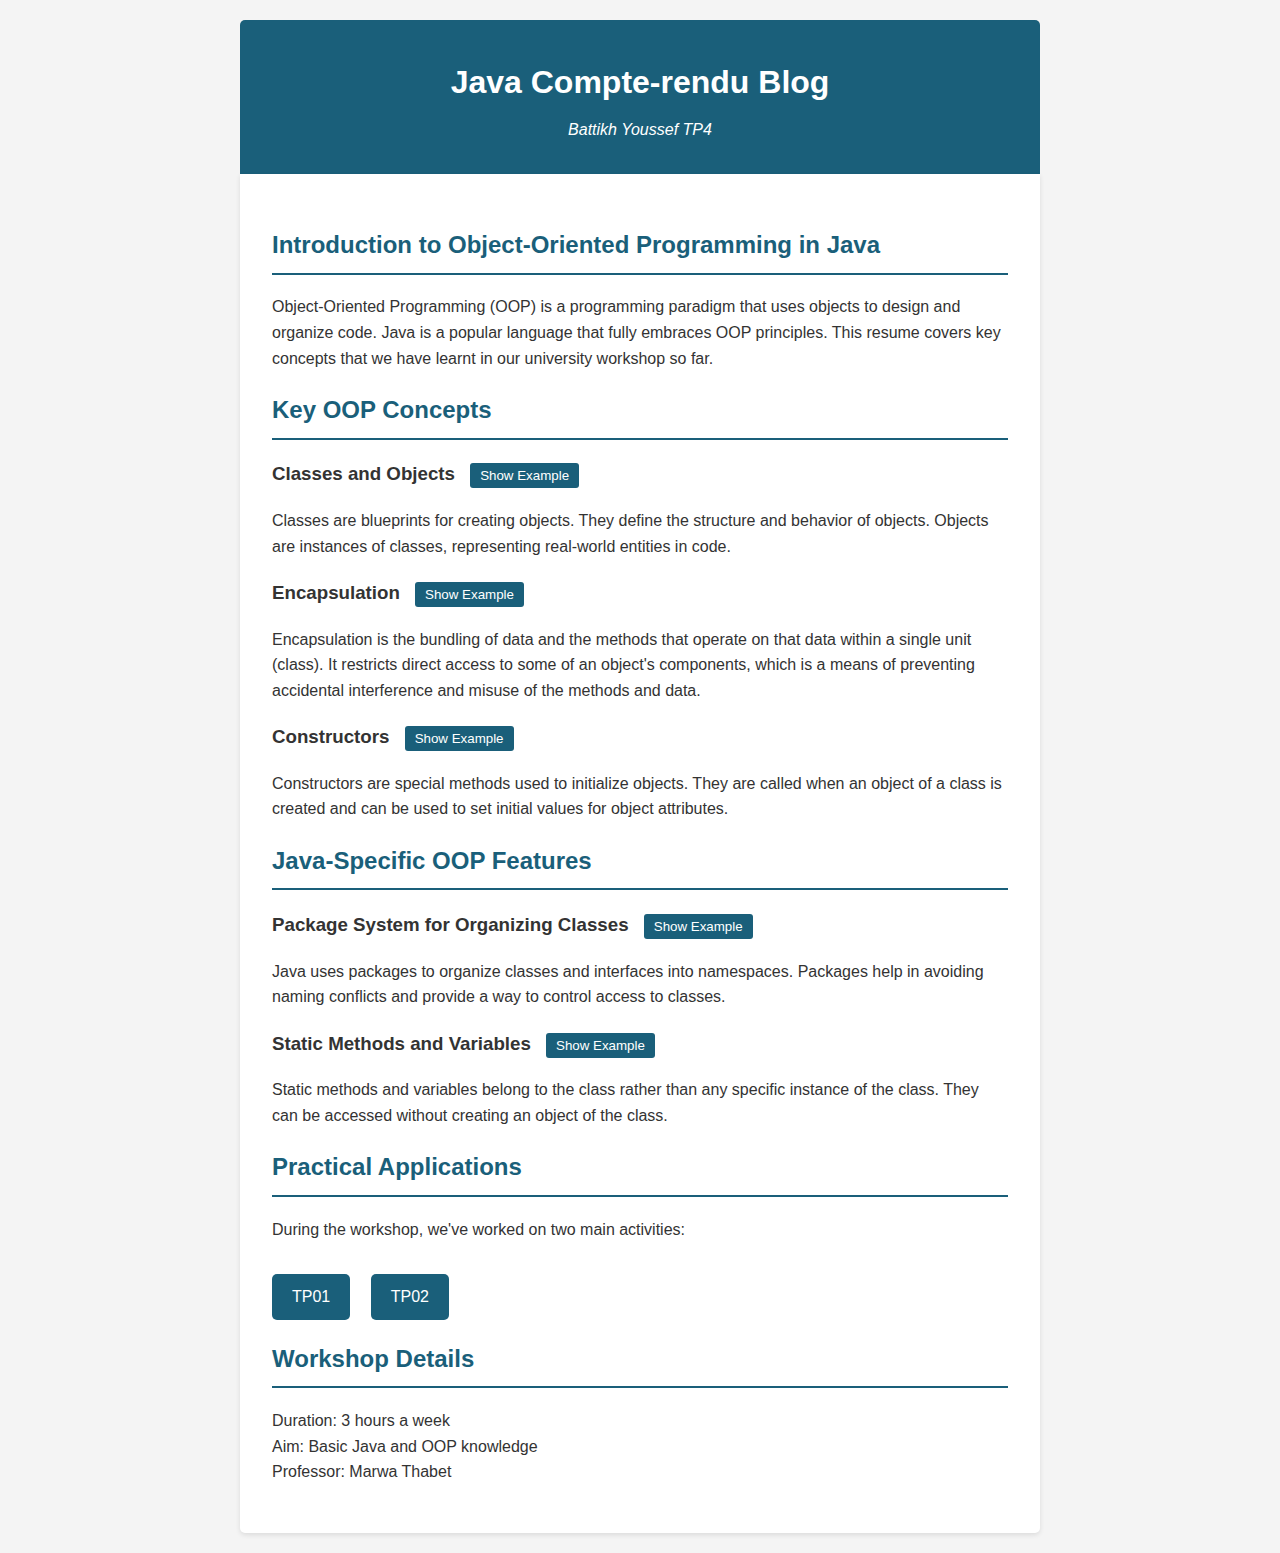
<file: Index.html>
<!DOCTYPE html>
<html lang="en">
  <head>
    <meta charset="UTF-8" />
    <meta name="viewport" content="width=device-width, initial-scale=1.0" />
    <title>Java OOP Resume Preview</title>
    <link rel="stylesheet" href="stylesheet.css" type="text/css" />
  </head>
  <body>
    <header>
      <h1>Java Compte-rendu Blog</h1>
      <p class="subtitle">Battikh Youssef TP4</p>
    </header>
    <main>
      <h2>Introduction to Object-Oriented Programming in Java</h2>
      <p>
        Object-Oriented Programming (OOP) is a programming paradigm that uses
        objects to design and organize code. Java is a popular language that
        fully embraces OOP principles. This resume covers key concepts that we
        have learnt in our university workshop so far.
      </p>

      <h2>Key OOP Concepts</h2>

      <h3>
        Classes and Objects
        <button
          class="example-button"
          onclick="toggleExample('classes-objects')"
        >
          Show Example
        </button>
      </h3>
      <p>
        Classes are blueprints for creating objects. They define the structure
        and behavior of objects. Objects are instances of classes, representing
        real-world entities in code.
      </p>
      <div id="classes-objects" class="code-example">
        <div class="code-block">
          <pre><code><span class="keyword">class</span> <span class="method">Adresse</span> {
    <span class="keyword">String</span> Gouvernorat;
    <span class="keyword">int</span> codePostal;

    <span class="keyword">public</span> <span class="method">Adresse</span>(<span class="keyword">String</span> G, <span class="keyword">int</span> cP) {
        <span class="keyword">this</span>.Gouvernorat = G;
        <span class="keyword">this</span>.codePostal = cP;
    }
}</code></pre>
        </div>
      </div>

      <h3>
        Encapsulation
        <button class="example-button" onclick="toggleExample('encapsulation')">
          Show Example
        </button>
      </h3>
      <p>
        Encapsulation is the bundling of data and the methods that operate on
        that data within a single unit (class). It restricts direct access to
        some of an object's components, which is a means of preventing
        accidental interference and misuse of the methods and data.
      </p>
      <div id="encapsulation" class="code-example">
        <div class="code-block">
          <pre><code><span class="keyword">class</span> <span class="method">Adresse</span> {
    <span class="keyword">private String</span> Gouvernorat;
    <span class="keyword">private int</span> codePostal;

    <span class="keyword">public</span> <span class="method">Adresse</span>(<span class="keyword">String</span> G, <span class="keyword">int</span> cP) {
        <span class="keyword">this</span>.Gouvernorat = G;
        <span class="keyword">this</span>.codePostal = cP;
    }

    <span class="keyword">public String</span> <span class="method">getGouvernorat</span>() {
        <span class="keyword">return this</span>.Gouvernorat;
    }

    <span class="keyword">public int</span> <span class="method">getCodePostal</span>() {
        <span class="keyword">return this</span>.codePostal;
    }

    <span class="keyword">public void</span> <span class="method">setGouvernorat</span>(<span class="keyword">String</span> nG) {
        <span class="keyword">this</span>.Gouvernorat = nG;
    }

    <span class="keyword">public void</span> <span class="method">setCodePostal</span>(<span class="keyword">int</span> nCP) {
        <span class="keyword">this</span>.codePostal = nCP;
    }
}</code></pre>
        </div>
      </div>

      <h3>
        Constructors
        <button class="example-button" onclick="toggleExample('constructors')">
          Show Example
        </button>
      </h3>
      <p>
        Constructors are special methods used to initialize objects. They are
        called when an object of a class is created and can be used to set
        initial values for object attributes.
      </p>
      <div id="constructors" class="code-example">
        <div class="code-block">
          <pre><code><span class="keyword">class</span> <span class="method">Personne</span> {
    <span class="keyword">private String</span> cin;
    <span class="keyword">private String</span> nom;
    <span class="keyword">private String</span> prenom;
    <span class="keyword">private Adresse</span> adresse;

    <span class="keyword">public</span> <span class="method">Personne</span>(<span class="keyword">String</span> cin, <span class="keyword">String</span> n, <span class="keyword">String</span> pn, <span class="keyword">Adresse</span> adr) {
        <span class="keyword">this</span>.cin = cin;
        <span class="keyword">this</span>.nom = n;
        <span class="keyword">this</span>.prenom = pn;
        <span class="keyword">this</span>.adresse = adr;
    }

    <span class="keyword">public</span> <span class="method">Personne</span>(<span class="keyword">String</span> cin, <span class="keyword">String</span> n, <span class="keyword">String</span> pn, <span class="keyword">String</span> g, <span class="keyword">int</span> cp) {
        <span class="keyword">this</span>.cin = cin;
        <span class="keyword">this</span>.nom = n;
        <span class="keyword">this</span>.prenom = pn;
        <span class="keyword">this</span>.adresse = <span class="method">new</span> <span class="method">Adresse</span>(g, cp);
    }
}</code></pre>
        </div>
      </div>

      <h2>Java-Specific OOP Features</h2>

      <h3>
        Package System for Organizing Classes
        <button
          class="example-button"
          onclick="toggleExample('package-system')"
        >
          Show Example
        </button>
      </h3>
      <p>
        Java uses packages to organize classes and interfaces into namespaces.
        Packages help in avoiding naming conflicts and provide a way to control
        access to classes.
      </p>
      <div id="package-system" class="code-example">
        <div class="code-block">
          <pre><code><span class="comment">//File: Desktop/tp2/Adresse.java</span>
<span class="keyword">package</span> tp2;
<span class="keyword">public class</span> <span class="method">Adresse</span> {
    <span class="keyword">private</span> <span class="keyword">String</span> Gouvernorat;
    <span class="keyword">private</span> <span class="keyword">int</span> codePostal;

    <span class="keyword">public</span> <span class="method">Adresse</span>(<span class="keyword">String</span> G, <span class="keyword">int</span> cP) {
        <span class="keyword">this</span>.Gouvernorat = G;
        <span class="keyword">this</span>.codePostal = cP;
    }

    <span class="keyword">@Override</span>
    <span class="keyword">public String</span> <span class="method">toString</span>() {
        <span class="keyword">return</span> <span class="string">"Adresse[gouvernorat= "</span> + <span class="keyword">this</span>.Gouvernorat + <span class="string">", codePostal= "</span> + <span class="keyword">this</span>.codePostal + <span class="string">"];";</span>
    }
}
</code></pre>

<pre><code><span class="comment">//File: Desktop/TP2/Test.java</span>
<span class="keyword">package</span> tp2;
<span class="keyword">public class</span> <span class="method">Test</span> {
    <span class="keyword">public static void</span> <span class="method">main</span>(<span class="keyword">String</span> [] args) {
        <span class="method">Adresse</span> a1 = <span class="keyword">new</span> <span class="method">Adresse</span>(<span class="string">"Monastir"</span>, <span class="number">5000</span>);

        <span class="keyword">String</span> ch = a1.<span class="method">toString</span>();
        <span class="keyword">System.out</span>.<span class="method">println</span>(ch);
    }
}</code></pre>
        </div>
      </div>

      <h3>
        Static Methods and Variables
        <button
          class="example-button"
          onclick="toggleExample('static-methods')"
        >
          Show Example
        </button>
      </h3>
      <p>
        Static methods and variables belong to the class rather than any
        specific instance of the class. They can be accessed without creating an
        object of the class.
      </p>
      <div id="static-methods" class="code-example">
        <div class="code-block">
          <pre><code><span class="keyword">import</span> <span class="method">java.util.ArrayList</span>;
<span class="keyword">import</span> <span class="method">java.util.Scanner</span>;
<span class="keyword">public class</span> <span class="method">act1_4</span> {
    <span class="keyword">static</span> ArrayList&lt;<span class="keyword">Integer</span>&gt; ID = <span class="method">new</span> ArrayList&lt;&gt;();
    <span class="keyword">static</span> ArrayList&lt;<span class="keyword">String</span>&gt; Reference = <span class="method">new</span> ArrayList&lt;&gt;();
    <span class="keyword">static</span> ArrayList&lt;<span class="keyword">String</span>&gt; Nom = <span class="method">new</span> ArrayList&lt;&gt;();
    <span class="keyword">static</span> ArrayList&lt;<span class="keyword">Double</span>&gt; Prix = <span class="method">new</span> ArrayList&lt;&gt;();
    <span class="keyword">static</span> Scanner scanner = <span class="method">new</span> <span class="method">Scanner</span>(System.in);

    <span class="keyword">static String</span> <span class="method">genererReference</span>(<span class="keyword">String</span> nNom, <span class="keyword">Integer</span> nID) {
        <span class="keyword">String</span> nReference = <span class="string">""</span>;
        <span class="keyword">for</span> (<span class="keyword">int</span> i = 0; i &lt; nNom.length(); i += 5) {
            <span class="keyword">if</span> (nNom.charAt(i) != <span class="string">' '</span>) {
                nReference += nNom.charAt(i);
            }
        }
        nReference += nID;
        <span class="keyword">return</span> nReference;
    }

    <span class="keyword">static void</span> <span class="method">ajouterArticle</span>(<span class="keyword">String</span> nNom, <span class="keyword">double</span> nPrix) {
        <span class="keyword">int</span> nID = ID.size();
        <span class="keyword">String</span> nReference = genererReference(nNom, nID);
        ID.add(nID);
        Reference.add(nReference);
        Nom.add(nNom);
        Prix.add(nPrix);
    }

    <span class="keyword">public static void</span> <span class="method">main</span>(<span class="keyword">String</span>[] args) {
        <span class="keyword">System.out.println</span>(<span class="string">"Ajouter un article"</span>);
        <span class="keyword">System.out.println</span>(<span class="string">"Saisir le nom"</span>);
        <span class="keyword">String</span> nNom = scanner.nextLine();
        <span class="keyword">System.out.println</span>(<span class="string">"Saisir le prix"</span>);
        <span class="keyword">double</span> nPrix = scanner.nextDouble();
        ajouterArticle(nNom, nPrix);
    }
}</code></pre>
        </div>
      </div>

      <h2>Practical Applications</h2>
      <p>During the workshop, we've worked on two main activities:</p>
      <a href="tp1.html" class="project-button">TP01</a>
      <a href="tp2.html" class="project-button">TP02</a>

      <h2>Workshop Details</h2>
      <p>
        Duration: 3 hours a week<br />
        Aim: Basic Java and OOP knowledge<br />
        Professor: Marwa Thabet
      </p>
    </main>

    <script>
      function toggleExample(id) {
        var example = document.getElementById(id);
        var display = example.style.display;
        example.style.display =
          display === "none" || display === "" ? "block" : "none";
        var button = event.target;
        button.textContent =
          button.textContent === "Show Example"
            ? "Hide Example"
            : "Show Example";
      }
    </script>
  </body>
</html>
</file>
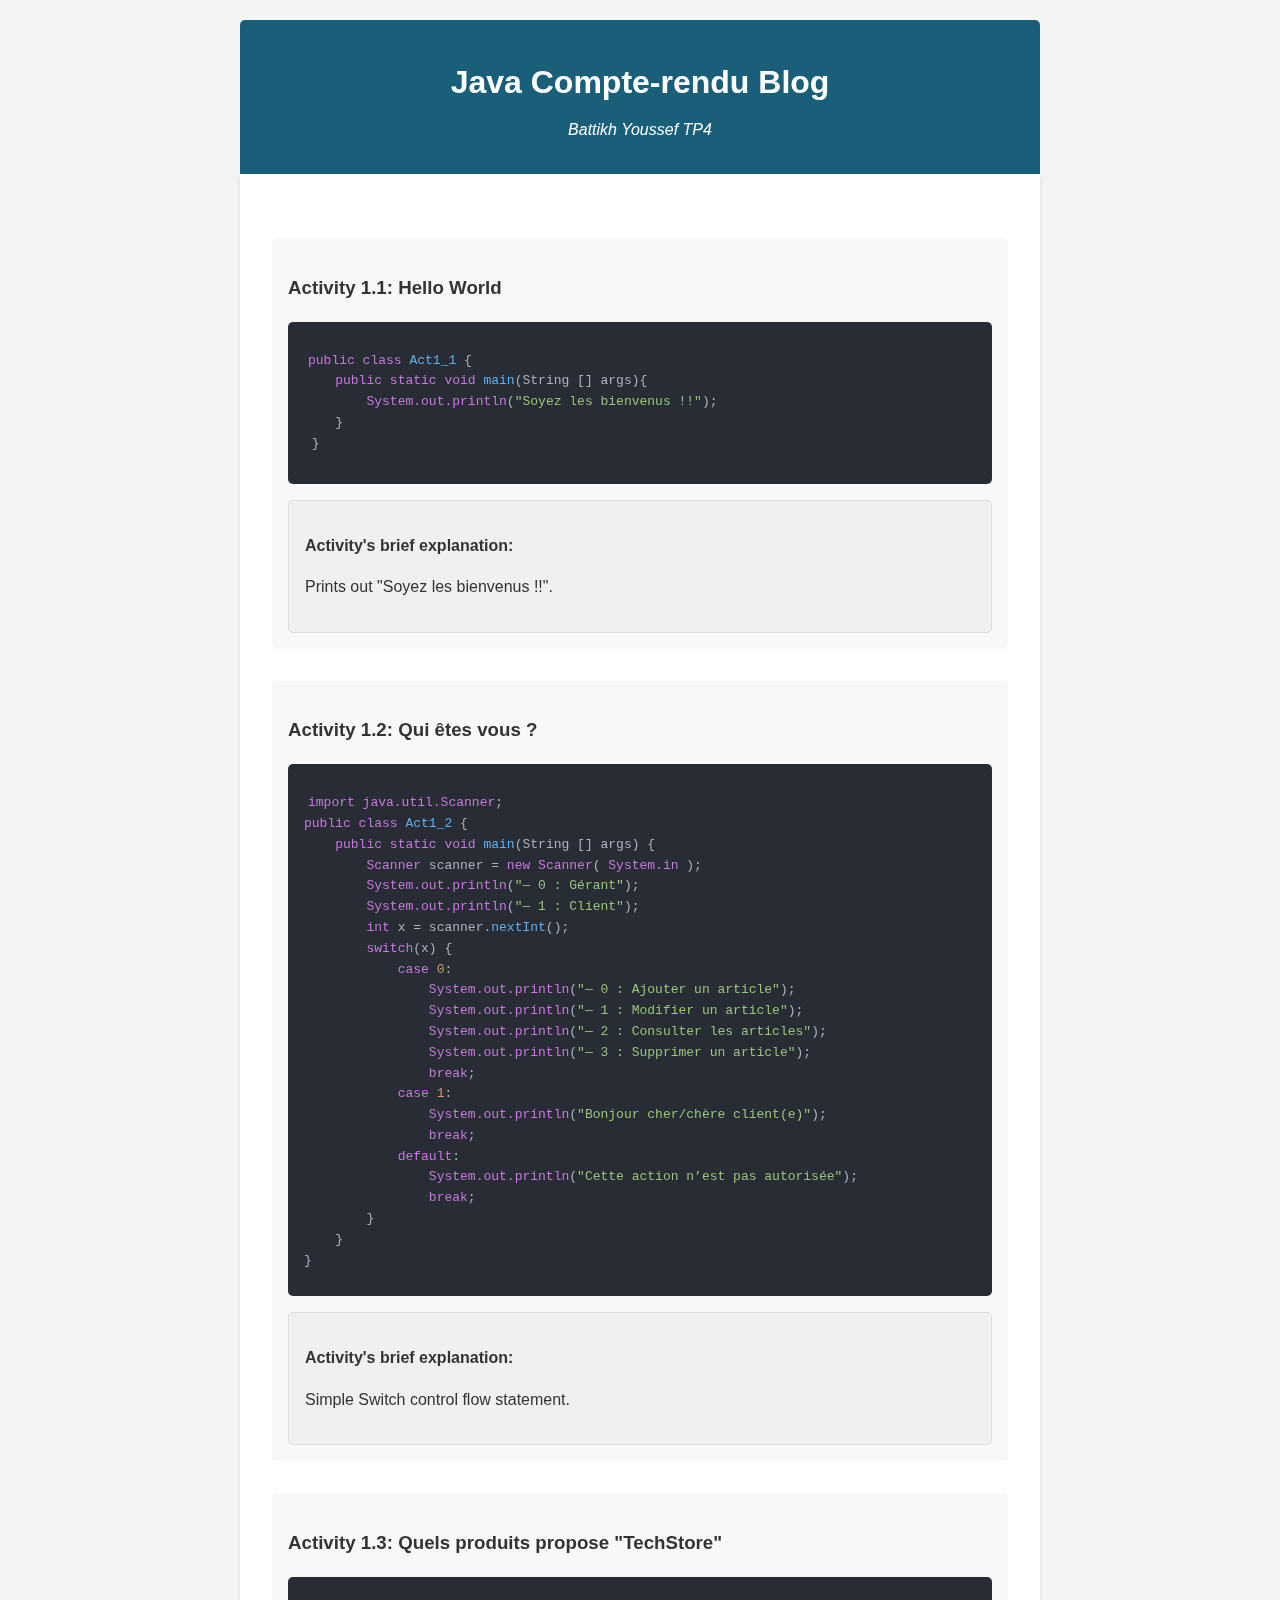
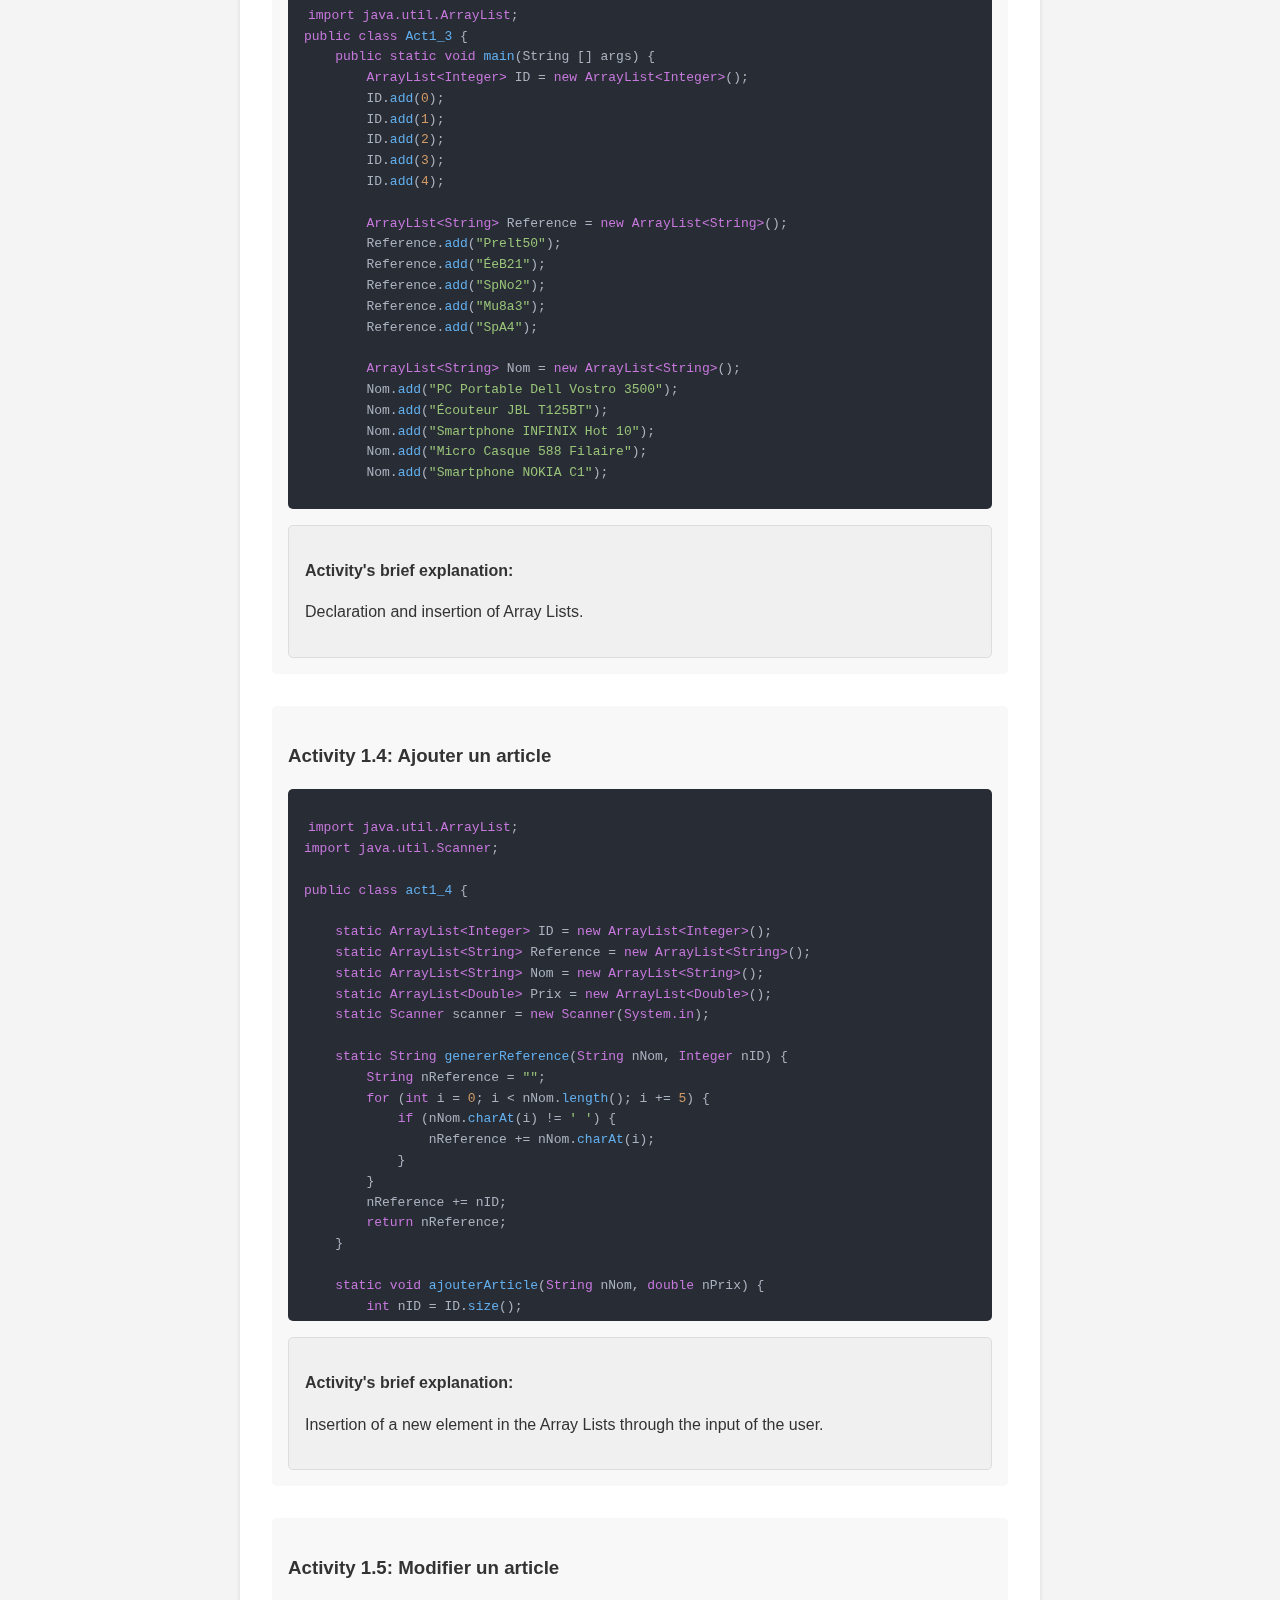
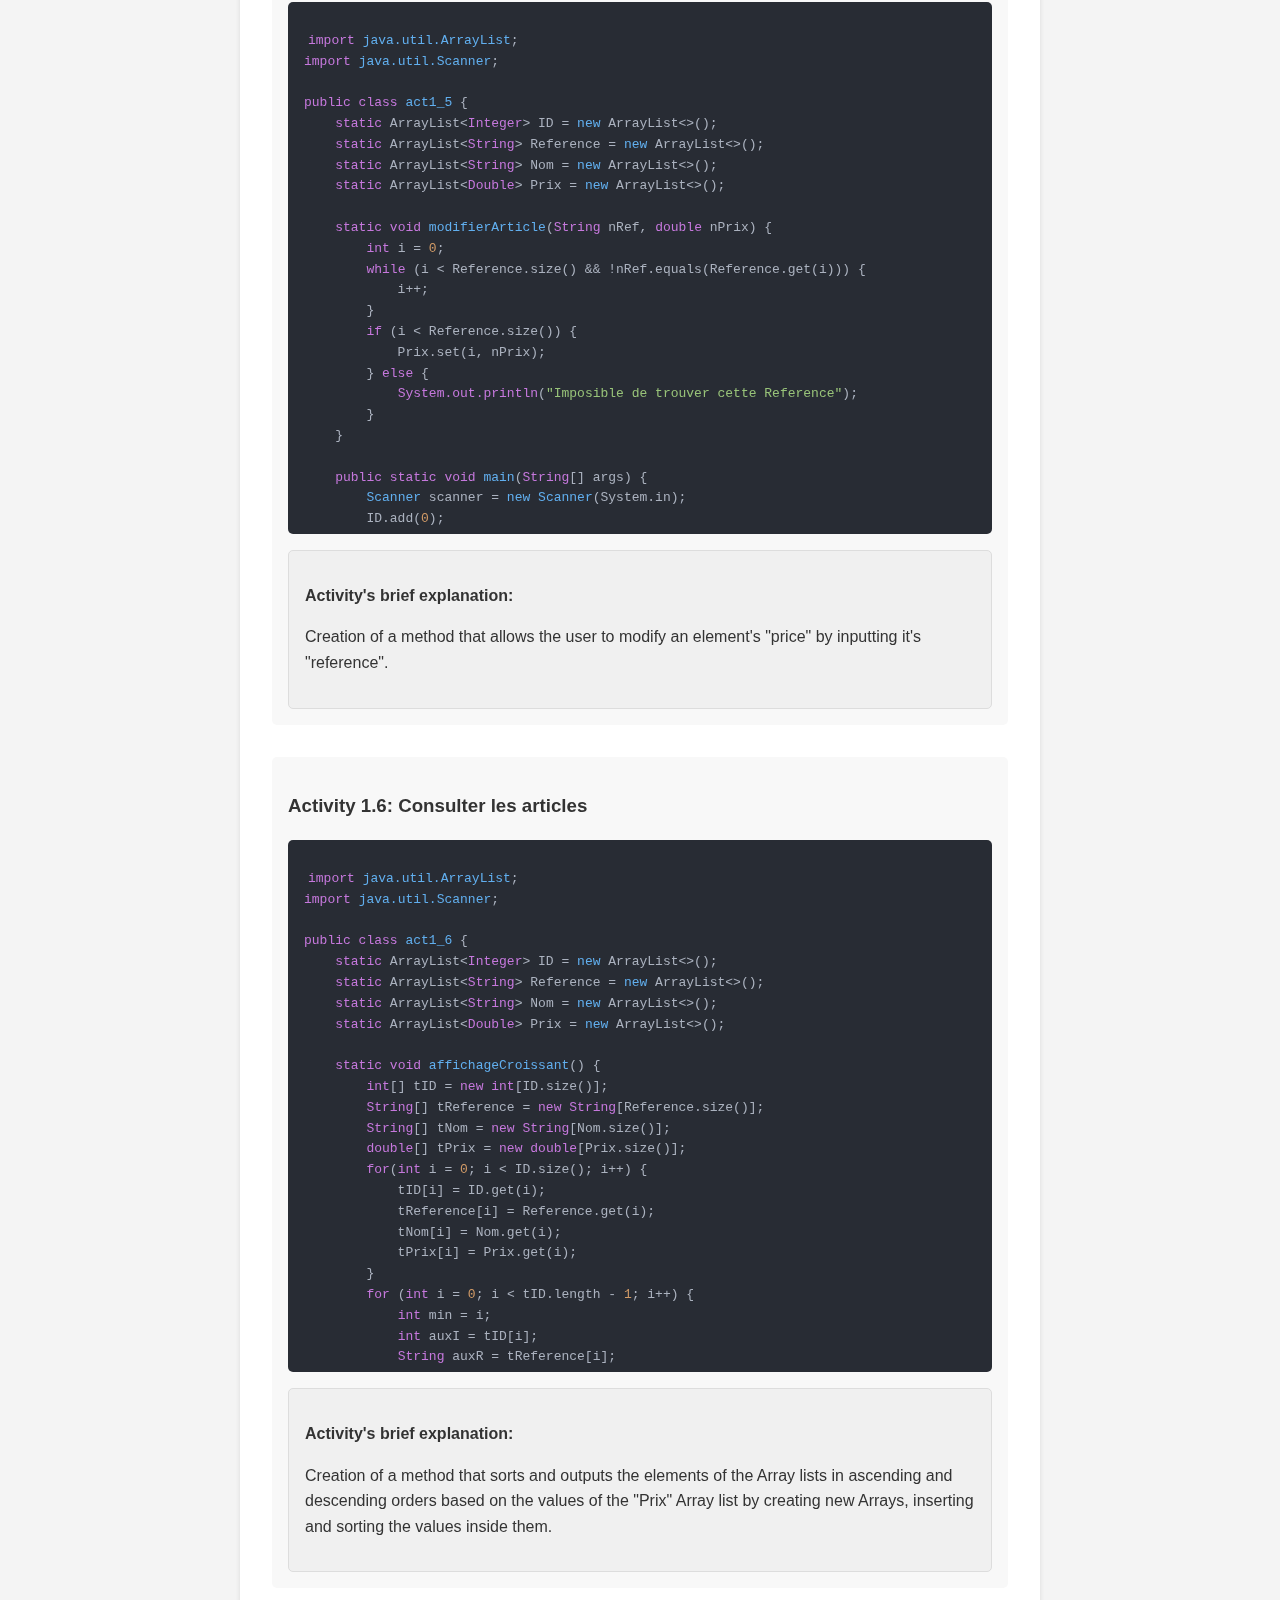
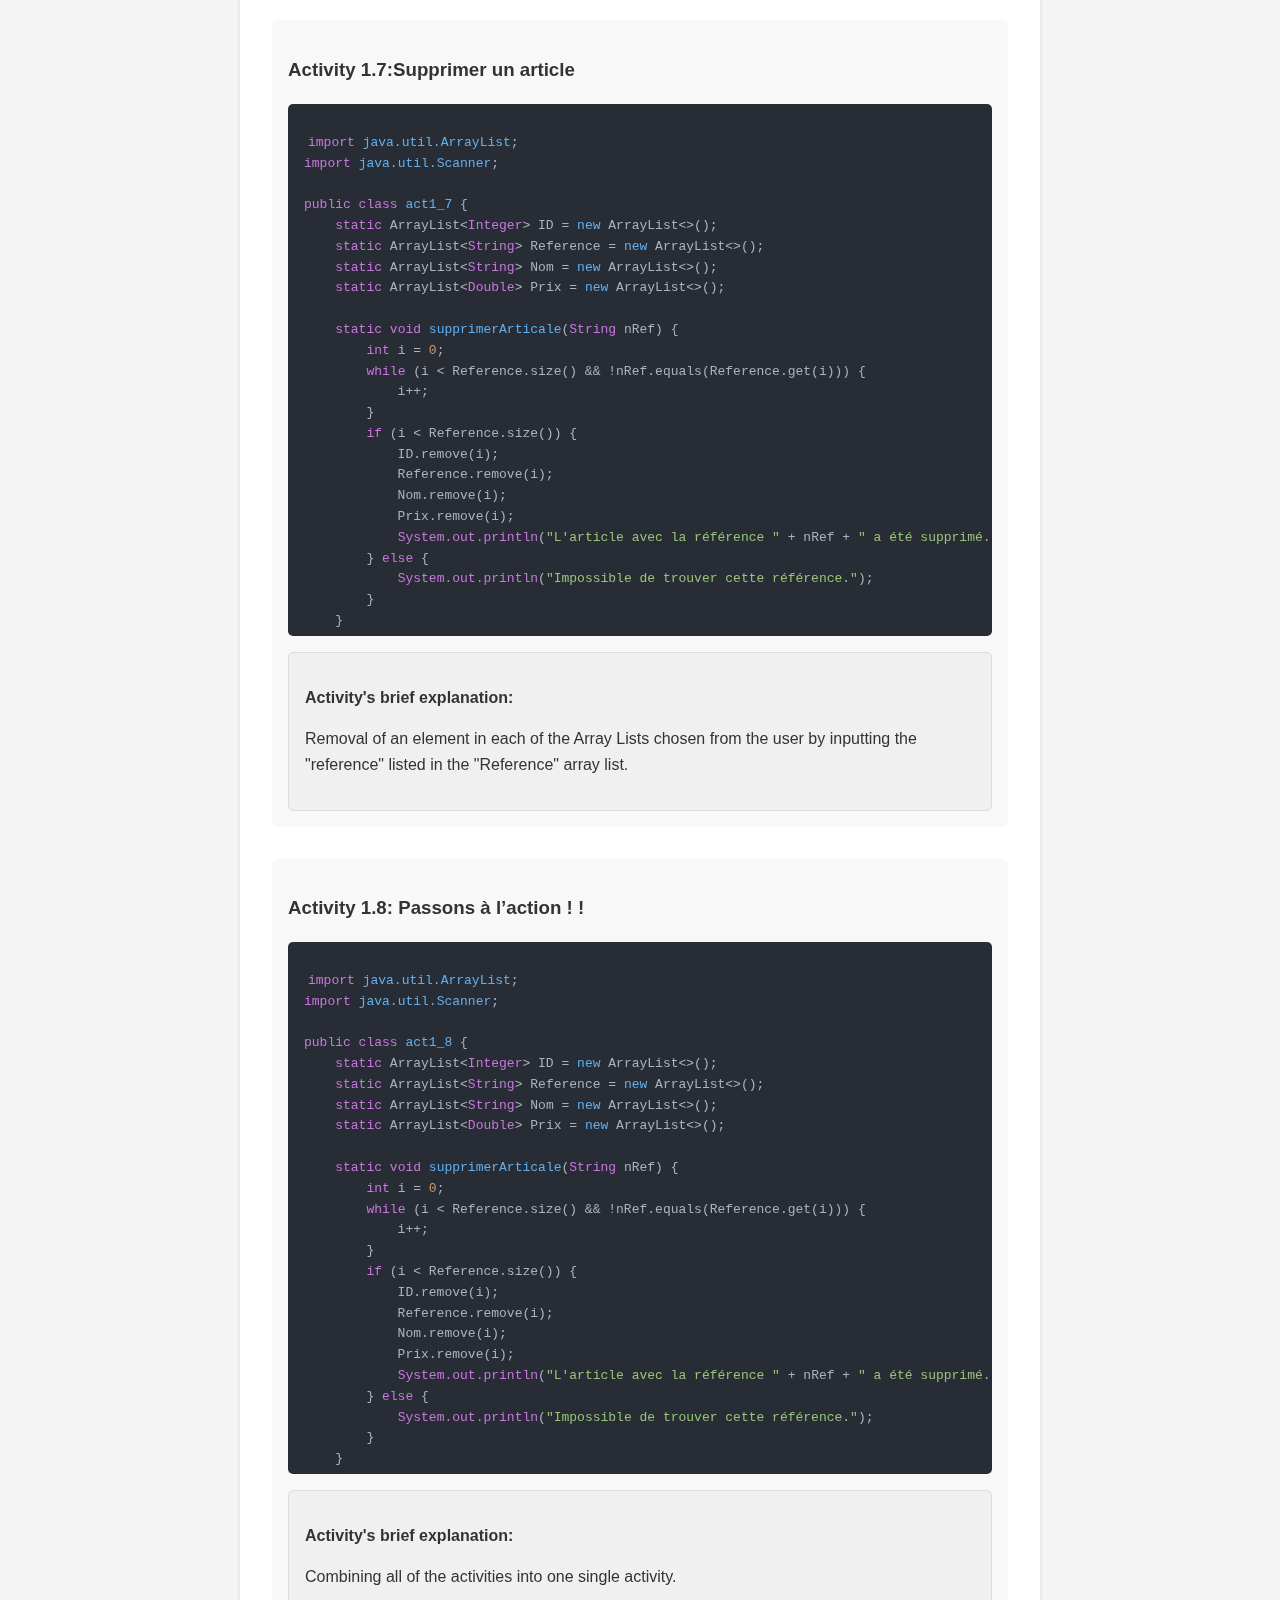
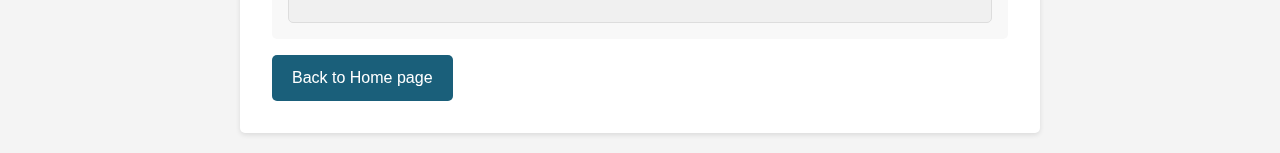
<file: tp1.html>
<!DOCTYPE html>
<html lang="en">
  <head>
    <meta charset="UTF-8" />
    <meta name="viewport" content="width=device-width, initial-scale=1.0" />
    <title>Document</title>
    <link rel="stylesheet" href="stylesheet.css" type="text/css" />
  </head>

  <body>
    <header>
      <h1>Java Compte-rendu Blog</h1>
      <p class="subtitle">Battikh Youssef TP4</p>
    </header>
    <main>
      <div id="tp01" class="project-showcase">
        <h3>Activity 1.1: Hello World</h3>
        <div class="code-block">
          <pre><code><span class="keyword">public class </span><span class="method">Act1_1</span> {
    <span class="keyword">public static void</span><span class="method"> main</span>(String [] args){
        <span class="keyword">System.out.println</span>(<span class="string">"Soyez les bienvenus !!"</span>);
    }
 }</code></pre>
        </div>
        <div class="result-block">
          <p><strong>Activity's brief explanation:</strong></p>
          <p>Prints out "Soyez les bienvenus !!".</p>
        </div>
      </div>

      <div id="tp01" class="project-showcase">
        <h3>Activity 1.2: Qui êtes vous ?</h3>
        <div class="code-block">
          <pre><code><span class="keyword">import java.util.Scanner</span>;
<span class="keyword">public class </span><span class="method">Act1_2</span> {
    <span class="keyword">public static void</span> <span class="method">main</span>(String [] args) {
        <span class="keyword">Scanner</span> scanner = <span class="keyword">new</span> <span class="keyword">Scanner</span>( <span class="keyword">System.in</span> );
        <span class="keyword">System.out.println</span>(<span class="string">"— 0 : Gérant"</span>);
        <span class="keyword">System.out.println</span>(<span class="string">"— 1 : Client"</span>);
        <span class="keyword">int</span> x = scanner.<span class="method">nextInt</span>();
        <span class="keyword">switch</span>(x) {
            <span class="keyword">case</span> <span class="number">0</span>:
                <span class="keyword">System.out.println</span>(<span class="string">"— 0 : Ajouter un article"</span>);
                <span class="keyword">System.out.println</span>(<span class="string">"— 1 : Modifier un article"</span>);
                <span class="keyword">System.out.println</span>(<span class="string">"— 2 : Consulter les articles"</span>);
                <span class="keyword">System.out.println</span>(<span class="string">"— 3 : Supprimer un article"</span>);
                <span class="keyword">break</span>;
            <span class="keyword">case</span> <span class="number">1</span>:
                <span class="keyword">System.out.println</span>(<span class="string">"Bonjour cher/chère client(e)"</span>);
                <span class="keyword">break</span>;
            <span class="keyword">default</span>:
                <span class="keyword">System.out.println</span>(<span class="string">"Cette action n’est pas autorisée"</span>);
                <span class="keyword">break</span>;
        }
    }
}</code></pre>
        </div>
        <div class="result-block">
          <p><strong>Activity's brief explanation:</strong></p>
          <p>Simple Switch control flow statement.</p>
        </div>
      </div>

      <div id="tp01" class="project-showcase">
        <h3>Activity 1.3: Quels produits propose "TechStore"</h3>
        <div class="code-block">
          <pre><code><span class="keyword">import java.util.ArrayList</span>;
<span class="keyword">public class </span><span class="method">Act1_3</span> {
    <span class="keyword">public static void</span> <span class="method">main</span>(String [] args) {
        <span class="keyword">ArrayList&lt;Integer&gt;</span> ID = <span class="keyword">new</span> <span class="keyword">ArrayList&lt;Integer&gt;</span>();
        ID.<span class="method">add</span>(<span class="number">0</span>);
        ID.<span class="method">add</span>(<span class="number">1</span>);
        ID.<span class="method">add</span>(<span class="number">2</span>);
        ID.<span class="method">add</span>(<span class="number">3</span>);
        ID.<span class="method">add</span>(<span class="number">4</span>);

        <span class="keyword">ArrayList&lt;String&gt;</span> Reference = <span class="keyword">new</span> <span class="keyword">ArrayList&lt;String&gt;</span>();
        Reference.<span class="method">add</span>(<span class="string">"Prelt50"</span>);
        Reference.<span class="method">add</span>(<span class="string">"ÉeB21"</span>);
        Reference.<span class="method">add</span>(<span class="string">"SpNo2"</span>);
        Reference.<span class="method">add</span>(<span class="string">"Mu8a3"</span>);
        Reference.<span class="method">add</span>(<span class="string">"SpA4"</span>);

        <span class="keyword">ArrayList&lt;String&gt;</span> Nom = <span class="keyword">new</span> <span class="keyword">ArrayList&lt;String&gt;</span>();
        Nom.<span class="method">add</span>(<span class="string">"PC Portable Dell Vostro 3500"</span>);
        Nom.<span class="method">add</span>(<span class="string">"Écouteur JBL T125BT"</span>);
        Nom.<span class="method">add</span>(<span class="string">"Smartphone INFINIX Hot 10"</span>);
        Nom.<span class="method">add</span>(<span class="string">"Micro Casque 588 Filaire"</span>);
        Nom.<span class="method">add</span>(<span class="string">"Smartphone NOKIA C1"</span>);

        <span class="keyword">ArrayList&lt;Double&gt;</span> Prix = <span class="keyword">new</span> <span class="keyword">ArrayList&lt;Double&gt;</span>();
        Prix.<span class="method">add</span>(<span class="number">1999.000</span>);
        Prix.<span class="method">add</span>(<span class="number">129.000</span>);
        Prix.<span class="method">add</span>(<span class="number">439.000</span>);
        Prix.<span class="method">add</span>(<span class="number">9.900</span>);
        Prix.<span class="method">add</span>(<span class="number">185.000</span>);
    }
}</code></pre>
        </div>
        <div class="result-block">
          <p><strong>Activity's brief explanation:</strong></p>
          <p>
            <span>Declaration and insertion of Array Lists.</span>
          </p>
        </div>
      </div>

      <div id="tp01" class="project-showcase">
        <h3>Activity 1.4: Ajouter un article</h3>
        <div class="code-block">
          <pre><code><span class="keyword">import java.util.ArrayList</span>;
<span class="keyword">import java.util.Scanner</span>;

<span class="keyword">public class </span><span class="method">act1_4</span> {

    <span class="keyword">static ArrayList&lt;Integer&gt;</span> ID = <span class="keyword">new</span> <span class="keyword">ArrayList&lt;Integer&gt;</span>();
    <span class="keyword">static ArrayList&lt;String&gt;</span> Reference = <span class="keyword">new</span> <span class="keyword">ArrayList&lt;String&gt;</span>();
    <span class="keyword">static ArrayList&lt;String&gt;</span> Nom = <span class="keyword">new</span> <span class="keyword">ArrayList&lt;String&gt;</span>();
    <span class="keyword">static ArrayList&lt;Double&gt;</span> Prix = <span class="keyword">new</span> <span class="keyword">ArrayList&lt;Double&gt;</span>();
    <span class="keyword">static Scanner</span> scanner = <span class="keyword">new</span> <span class="keyword">Scanner</span>(<span class="keyword">System.in</span>);

    <span class="keyword">static String</span> <span class="method">genererReference</span>(<span class="keyword">String</span> nNom, <span class="keyword">Integer</span> nID) {
        <span class="keyword">String</span> nReference = <span class="string">""</span>;
        <span class="keyword">for</span> (<span class="keyword">int</span> i = <span class="number">0</span>; i &lt; nNom.<span class="method">length</span>(); i += <span class="number">5</span>) {
            <span class="keyword">if</span> (nNom.<span class="method">charAt</span>(i) != <span class="string">' '</span>) {
                nReference += nNom.<span class="method">charAt</span>(i);
            }
        }
        nReference += nID;
        <span class="keyword">return</span> nReference;
    }

    <span class="keyword">static void</span> <span class="method">ajouterArticle</span>(<span class="keyword">String</span> nNom, <span class="keyword">double</span> nPrix) {
        <span class="keyword">int</span> nID = ID.<span class="method">size</span>();
        <span class="keyword">String</span> nReference = <span class="method">genererReference</span>(nNom, nID);
        ID.<span class="method">add</span>(nID);
        Reference.<span class="method">add</span>(nReference);
        Nom.<span class="method">add</span>(nNom);
        Prix.<span class="method">add</span>(nPrix);
    }

    <span class="keyword">public static void</span> <span class="method">main</span>(String [] args) {
        <span class="keyword">System.out.println</span>(<span class="string">"— 0 : Gérant"</span>);
        <span class="keyword">System.out.println</span>(<span class="string">"— 1 : Client"</span>);

        <span class="keyword">int</span> x = scanner.<span class="method">nextInt</span>();
        scanner.<span class="method">nextLine</span>();

        <span class="keyword">switch</span>(x) {
            <span class="keyword">case</span> <span class="number">0</span>:
                <span class="keyword">System.out.println</span>(<span class="string">"— 0 : Ajouter un article"</span>);
                <span class="keyword">System.out.println</span>(<span class="string">"— 1 : Modifier un article"</span>);
                <span class="keyword">System.out.println</span>(<span class="string">"— 2 : Consulter les articles"</span>);
                <span class="keyword">System.out.println</span>(<span class="string">"— 3 : Supprimer un article"</span>);

                <span class="keyword">int</span> y = scanner.<span class="method">nextInt</span>();
                scanner.<span class="method">nextLine</span>();
                <span class="keyword">switch</span>(y) {
                    <span class="keyword">case</span> <span class="number">0</span>:
                        <span class="keyword">System.out.println</span>(<span class="string">"Saisir le nom"</span>);
                        <span class="keyword">String</span> nNom = scanner.<span class="method">nextLine</span>();
                        <span class="keyword">System.out.println</span>(<span class="string">"Saisir le prix"</span>);
                        <span class="keyword">double</span> nPrix = scanner.<span class="method">nextDouble</span>();
                        <span class="method">ajouterArticle</span>(nNom, nPrix);
                        <span class="keyword">break</span>;
                }
            <span class="keyword">case</span> <span class="number">1</span>:
                <span class="keyword">System.out.println</span>(<span class="string">"Bonjour cher/chère client(e)"</span>);
                <span class="keyword">break</span>;
            <span class="keyword">default</span>:
                <span class="keyword">System.out.println</span>(<span class="string">"Cette action n’est pas autorisée"</span>);
                <span class="keyword">break</span>;
        }
    }
}</code></pre>
        </div>
        <div class="result-block">
          <p><strong>Activity's brief explanation:</strong></p>
          <p>
            Insertion of a new element in the Array Lists through the input of
            the user.
          </p>
        </div>
      </div>

      <div id="tp01" class="project-showcase">
        <h3>Activity 1.5: Modifier un article</h3>
        <div class="code-block">
          <pre><code><span class="keyword">import</span> <span class="method">java.util.ArrayList</span>;
<span class="keyword">import</span> <span class="method">java.util.Scanner</span>;

<span class="keyword">public class</span> <span class="method">act1_5</span> {
    <span class="keyword">static</span> ArrayList&lt;<span class="keyword">Integer</span>&gt; ID = <span class="method">new</span> ArrayList&lt;&gt;();
    <span class="keyword">static</span> ArrayList&lt;<span class="keyword">String</span>&gt; Reference = <span class="method">new</span> ArrayList&lt;&gt;();
    <span class="keyword">static</span> ArrayList&lt;<span class="keyword">String</span>&gt; Nom = <span class="method">new</span> ArrayList&lt;&gt;();
    <span class="keyword">static</span> ArrayList&lt;<span class="keyword">Double</span>&gt; Prix = <span class="method">new</span> ArrayList&lt;&gt;();
    
    <span class="keyword">static void</span> <span class="method">modifierArticle</span>(<span class="keyword">String</span> nRef, <span class="keyword">double</span> nPrix) {
        <span class="keyword">int</span> i = <span class="number">0</span>;
        <span class="keyword">while</span> (i &lt; Reference.size() &amp;&amp; !nRef.equals(Reference.get(i))) {
            i++;
        }
        <span class="keyword">if</span> (i &lt; Reference.size()) {
            Prix.set(i, nPrix);    
        } <span class="keyword">else</span> {
            <span class="keyword">System.out.println</span>(<span class="string">"Imposible de trouver cette Reference"</span>);
        }
    }

    <span class="keyword">public static void</span> <span class="method">main</span>(<span class="keyword">String</span>[] args) {
        <span class="method">Scanner</span> scanner = <span class="method">new</span> <span class="method">Scanner</span>(System.in);
        ID.add(<span class="number">0</span>);
        ID.add(<span class="number">1</span>);
        ID.add(<span class="number">2</span>);
        ID.add(<span class="number">3</span>);
        ID.add(<span class="number">4</span>);
        Reference.add(<span class="string">"Prelt50"</span>);
        Reference.add(<span class="string">"EeB21"</span>);
        Reference.add(<span class="string">"SpNo2"</span>);
        Reference.add(<span class="string">"Mu8a3"</span>);
        Reference.add(<span class="string">"SpA4"</span>);
        Nom.add(<span class="string">"PC Portable Dell Vostro 3500"</span>);
        Nom.add(<span class="string">"Écouteur JBL T125BT"</span>);
        Nom.add(<span class="string">"Smartphone INFINIX Hot 10"</span>);
        Nom.add(<span class="string">"Micro Casque 588 Filaire"</span>);
        Nom.add(<span class="string">"Smartphone NOKIA C1"</span>);
        Prix.add(<span class="number">1999.000</span>);
        Prix.add(<span class="number">129.000</span>);
        Prix.add(<span class="number">439.000</span>);
        Prix.add(<span class="number">9.900</span>);
        Prix.add(<span class="number">185.000</span>);
        
        <span class="keyword">System.out.println</span>(<span class="string">"— 0 : Gérant"</span>);
        <span class="keyword">System.out.println</span>(<span class="string">"— 1 : Client"</span>);
        <span class="keyword">int</span> x = scanner.nextInt();
        scanner.nextLine();
        <span class="keyword">switch</span>(x) {
        <span class="keyword">case</span> <span class="number">0</span>:
            <span class="keyword">System.out.println</span>(<span class="string">"— 0 : Ajouter un article"</span>);
            <span class="keyword">System.out.println</span>(<span class="string">"— 1 : Modifier un article"</span>);
            <span class="keyword">System.out.println</span>(<span class="string">"— 2 : Consulter les articles"</span>);
            <span class="keyword">System.out.println</span>(<span class="string">"— 3 : Supprimer un article"</span>);
            <span class="keyword">int</span> y = scanner.nextInt();
            scanner.nextLine();
            <span class="keyword">switch</span>(y) {
            <span class="keyword">case</span> <span class="number">1</span>:
                <span class="keyword">System.out.println</span>(<span class="string">"Saisir la reference"</span>);
                <span class="keyword">String</span> nRef = scanner.nextLine();
                <span class="keyword">System.out.println</span>(<span class="string">"Saisir le noveau prix"</span>);
                <span class="keyword">double</span> nPrix1 = scanner.nextDouble();
                modifierArticle(nRef, nPrix1);
                <span class="keyword">break</span>;
            }
        <span class="keyword">case</span> <span class="number">1</span>:
            <span class="keyword">System.out.println</span>(<span class="string">"Bonjour cher/chère client(e)"</span>);
            <span class="keyword">break</span>;
        <span class="keyword">default</span>:
            <span class="keyword">System.out.println</span>(<span class="string">"Cette action n’est pas autorisée"</span>);
            <span class="keyword">break</span>;
        }
    }
}</code></pre>
        </div>
        <div class="result-block">
          <p><strong>Activity's brief explanation:</strong></p>
          <p>
            Creation of a method that allows the user to modify an element's
            "price" by inputting it's "reference".
          </p>
        </div>
      </div>

      <div id="tp01" class="project-showcase">
        <h3>Activity 1.6: Consulter les articles</h3>
        <div class="code-block">
          <pre><code><span class="keyword">import</span> <span class="method">java.util.ArrayList</span>;
<span class="keyword">import</span> <span class="method">java.util.Scanner</span>;

<span class="keyword">public class</span> <span class="method">act1_6</span> {
    <span class="keyword">static</span> ArrayList&lt;<span class="keyword">Integer</span>&gt; ID = <span class="method">new</span> ArrayList&lt;&gt;();
    <span class="keyword">static</span> ArrayList&lt;<span class="keyword">String</span>&gt; Reference = <span class="method">new</span> ArrayList&lt;&gt;();
    <span class="keyword">static</span> ArrayList&lt;<span class="keyword">String</span>&gt; Nom = <span class="method">new</span> ArrayList&lt;&gt;();
    <span class="keyword">static</span> ArrayList&lt;<span class="keyword">Double</span>&gt; Prix = <span class="method">new</span> ArrayList&lt;&gt;();

    <span class="keyword">static void</span> <span class="method">affichageCroissant</span>() {
        <span class="keyword">int</span>[] tID = <span class="keyword">new</span> <span class="keyword">int</span>[ID.size()];
        <span class="keyword">String</span>[] tReference = <span class="keyword">new</span> <span class="keyword">String</span>[Reference.size()];
        <span class="keyword">String</span>[] tNom = <span class="keyword">new</span> <span class="keyword">String</span>[Nom.size()];
        <span class="keyword">double</span>[] tPrix = <span class="keyword">new</span> <span class="keyword">double</span>[Prix.size()];
        <span class="keyword">for</span>(<span class="keyword">int</span> i = <span class="number">0</span>; i &lt; ID.size(); i++) {
            tID[i] = ID.get(i);
            tReference[i] = Reference.get(i);
            tNom[i] = Nom.get(i);
            tPrix[i] = Prix.get(i);
        }
        <span class="keyword">for</span> (<span class="keyword">int</span> i = <span class="number">0</span>; i &lt; tID.length - <span class="number">1</span>; i++) {
            <span class="keyword">int</span> min = i;
            <span class="keyword">int</span> auxI = tID[i];
            <span class="keyword">String</span> auxR = tReference[i];
            <span class="keyword">String</span> auxN = tNom[i];
            <span class="keyword">double</span> auxP = tPrix[i];
            <span class="keyword">for</span> (<span class="keyword">int</span> j = i + <span class="number">1</span>; j &lt; tID.length; j++) {
                <span class="keyword">if</span> (tPrix[j] &lt; auxP) {
                    min = j;
                    auxI = tID[j];
                    auxR = tReference[j];
                    auxN = tNom[j];
                    auxP = tPrix[j];
                }
            }
            tID[min] = tID[i];
            tReference[min] = tReference[i];
            tNom[min] = tNom[i];
            tPrix[min] = tPrix[i];
            tID[i] = auxI;
            tReference[i] = auxR;
            tNom[i] = auxN;
            tPrix[i] = auxP;
        }
        <span class="keyword">for</span> (<span class="keyword">int</span> i = <span class="number">0</span>; i &lt; tID.length; i++) {
            <span class="keyword">System.out.println</span>(<span class="string">"ID="</span> + tID[i] + <span class="string">" Ref="</span> + tReference[i] + <span class="string">" Nom="</span> + tNom[i] + <span class="string">" Prix="</span> + tPrix[i]);
        }
    }

    <span class="keyword">static void</span> <span class="method">affichageDecroissant</span>() {
        <span class="keyword">int</span>[] tID = <span class="keyword">new</span> <span class="keyword">int</span>[ID.size()];
        <span class="keyword">String</span>[] tReference = <span class="keyword">new</span> <span class="keyword">String</span>[Reference.size()];
        <span class="keyword">String</span>[] tNom = <span class="keyword">new</span> <span class="keyword">String</span>[Nom.size()];
        <span class="keyword">double</span>[] tPrix = <span class="keyword">new</span> <span class="keyword">double</span>[Prix.size()];
        <span class="keyword">for</span>(<span class="keyword">int</span> i = <span class="number">0</span>; i &lt; ID.size(); i++) {
            tID[i] = ID.get(i);
            tReference[i] = Reference.get(i);
            tNom[i] = Nom.get(i);
            tPrix[i] = Prix.get(i);
        }
        <span class="keyword">for</span> (<span class="keyword">int</span> i = <span class="number">0</span>; i &lt; tID.length - <span class="number">1</span>; i++) {
            <span class="keyword">int</span> max = i;
            <span class="keyword">int</span> auxI = tID[i];
            <span class="keyword">String</span> auxR = tReference[i];
            <span class="keyword">String</span> auxN = tNom[i];
            <span class="keyword">double</span> auxP = tPrix[i];
            <span class="keyword">for</span> (<span class="keyword">int</span> j = i + <span class="number">1</span>; j &lt; tID.length; j++) {
                <span class="keyword">if</span> (tPrix[j] &gt; auxP) {
                    max = j;
                    auxI = tID[j];
                    auxR = tReference[j];
                    auxN = tNom[j];
                    auxP = tPrix[j];
                }
            }
            <span class="keyword">if</span>(max != i) {
                tID[max] = tID[i];
                tReference[max] = tReference[i];
                tNom[max] = tNom[i];
                tPrix[max] = tPrix[i];
            
                tID[i] = auxI;
                tReference[i] = auxR;
                tNom[i] = auxN;
                tPrix[i] = auxP;
            }
        }
        <span class="keyword">for</span> (<span class="keyword">int</span> i = <span class="number">0</span>; i &lt; tID.length; i++) {
            <span class="keyword">System.out.println</span>(<span class="string">"ID="</span> + tID[i] + <span class="string">" Ref="</span> + tReference[i] + <span class="string">" Nom="</span> + tNom[i] + <span class="string">" Prix="</span> + tPrix[i]);
        }
    }

    <span class="keyword">public static void</span> <span class="method">main</span>(<span class="keyword">String</span>[] args) {
        <span class="method">Scanner</span> scanner = <span class="method">new</span> <span class="method">Scanner</span>(System.in);    
        ID.add(<span class="number">0</span>);
        ID.add(<span class="number">1</span>);
        ID.add(<span class="number">2</span>);
        ID.add(<span class="number">3</span>);
        ID.add(<span class="number">4</span>);
        Reference.add(<span class="string">"Prelt50"</span>);
        Reference.add(<span class="string">"EeB21"</span>);
        Reference.add(<span class="string">"SpNo2"</span>);
        Reference.add(<span class="string">"Mu8a3"</span>);
        Reference.add(<span class="string">"SpA4"</span>);
        Nom.add(<span class="string">"PC Portable Dell Vostro 3500"</span>);
        Nom.add(<span class="string">"Écouteur JBL T125BT"</span>);
        Nom.add(<span class="string">"Smartphone INFINIX Hot 10"</span>);
        Nom.add(<span class="string">"Micro Casque 588 Filaire"</span>);
        Nom.add(<span class="string">"Smartphone NOKIA C1"</span>);
        Prix.add(<span class="number">1999.000</span>);
        Prix.add(<span class="number">129.000</span>);
        Prix.add(<span class="number">439.000</span>);
        Prix.add(<span class="number">9.900</span>);
        Prix.add(<span class="number">185.000</span>);

        <span class="keyword">System.out.println</span>(<span class="string">"— 0 : Gérant"</span>);
        <span class="keyword">System.out.println</span>(<span class="string">"— 1 : Client"</span>);
        <span class="keyword">int</span> x = scanner.nextInt();
        scanner.nextLine();
        <span class="keyword">switch</span>(x) {
            <span class="keyword">case</span> <span class="number">0</span>:
                <span class="keyword">System.out.println</span>(<span class="string">"— 0 : Ajouter un article"</span>);
                <span class="keyword">System.out.println</span>(<span class="string">"— 1 : Modifier un article"</span>);
                <span class="keyword">System.out.println</span>(<span class="string">"— 2 : Consulter les articles"</span>);
                <span class="keyword">System.out.println</span>(<span class="string">"— 3 : Supprimer un article"</span>);
                <span class="keyword">int</span> y = scanner.nextInt();
                scanner.nextLine();
                <span class="keyword">switch</span>(y) {
                    <span class="keyword">case</span> <span class="number">2</span>:
                        <span class="keyword">System.out.println</span>(<span class="string">"Affichage par order croissant"</span>);
                        <span class="method">affichageCroissant</span>();
                        <span class="keyword">System.out.println</span>(<span class="string">"Affichage par order decroissant"</span>);
                        <span class="method">affichageDecroissant</span>();
                        <span class="keyword">break</span>;
                }
                <span class="keyword">break</span>;
            <span class="keyword">case</span> <span class="number">1</span>:
                <span class="keyword">System.out.println</span>(<span class="string">"Bonjour cher/chère client(e)"</span>);
                <span class="keyword">break</span>;
            <span class="keyword">default</span>:
                <span class="keyword">System.out.println</span>(<span class="string">"Cette action n’est pas autorisée"</span>);
                <span class="keyword">break</span>;
        }
    }
}</code></pre>
        </div>
        <div class="result-block">
          <p><strong>Activity's brief explanation:</strong></p>
          <p>
            Creation of a method that sorts and outputs the elements of the
            Array lists in ascending and descending orders based on the values
            of the "Prix" Array list by creating new Arrays, inserting and
            sorting the values inside them.
          </p>
        </div>
      </div>

      <div id="tp01" class="project-showcase">
        <h3>Activity 1.7:Supprimer un article</h3>
        <div class="code-block">
          <pre><code><span class="keyword">import</span> <span class="method">java.util.ArrayList</span>;
<span class="keyword">import</span> <span class="method">java.util.Scanner</span>;

<span class="keyword">public class</span> <span class="method">act1_7</span> {
    <span class="keyword">static</span> ArrayList&lt;<span class="keyword">Integer</span>&gt; ID = <span class="method">new</span> ArrayList&lt;&gt;();
    <span class="keyword">static</span> ArrayList&lt;<span class="keyword">String</span>&gt; Reference = <span class="method">new</span> ArrayList&lt;&gt;();
    <span class="keyword">static</span> ArrayList&lt;<span class="keyword">String</span>&gt; Nom = <span class="method">new</span> ArrayList&lt;&gt;();
    <span class="keyword">static</span> ArrayList&lt;<span class="keyword">Double</span>&gt; Prix = <span class="method">new</span> ArrayList&lt;&gt;();

    <span class="keyword">static void</span> <span class="method">supprimerArticale</span>(<span class="keyword">String</span> nRef) {
        <span class="keyword">int</span> i = <span class="number">0</span>;
        <span class="keyword">while</span> (i &lt; Reference.size() &amp;&amp; !nRef.equals(Reference.get(i))) {
            i++;
        }
        <span class="keyword">if</span> (i &lt; Reference.size()) {
            ID.remove(i);
            Reference.remove(i);
            Nom.remove(i);
            Prix.remove(i);
            <span class="keyword">System.out.println</span>(<span class="string">"L'article avec la référence "</span> + nRef + <span class="string">" a été supprimé."</span>);
        } <span class="keyword">else</span> {
            <span class="keyword">System.out.println</span>(<span class="string">"Impossible de trouver cette référence."</span>);
        }
    }

    <span class="keyword">public static void</span> <span class="method">main</span>(<span class="keyword">String</span>[] args) {
        <span class="method">Scanner</span> scanner = <span class="method">new</span> <span class="method">Scanner</span>(System.in);
        ID.add(<span class="number">0</span>);
        ID.add(<span class="number">1</span>);
        ID.add(<span class="number">2</span>);
        ID.add(<span class="number">3</span>);
        ID.add(<span class="number">4</span>);
        Reference.add(<span class="string">"Prelt50"</span>);
        Reference.add(<span class="string">"EeB21"</span>);
        Reference.add(<span class="string">"SpNo2"</span>);
        Reference.add(<span class="string">"Mu8a3"</span>);
        Reference.add(<span class="string">"SpA4"</span>);
        Nom.add(<span class="string">"PC Portable Dell Vostro 3500"</span>);
        Nom.add(<span class="string">"Écouteur JBL T125BT"</span>);
        Nom.add(<span class="string">"Smartphone INFINIX Hot 10"</span>);
        Nom.add(<span class="string">"Micro Casque 588 Filaire"</span>);
        Nom.add(<span class="string">"Smartphone NOKIA C1"</span>);
        Prix.add(<span class="number">1999.000</span>);
        Prix.add(<span class="number">129.000</span>);
        Prix.add(<span class="number">439.000</span>);
        Prix.add(<span class="number">9.900</span>);
        Prix.add(<span class="number">185.000</span>);

        <span class="keyword">System.out.println</span>(<span class="string">"— 0 : Gérant"</span>);
        <span class="keyword">System.out.println</span>(<span class="string">"— 1 : Client"</span>);
        <span class="keyword">int</span> x = scanner.nextInt();
        scanner.nextLine();
        <span class="keyword">switch</span>(x) {
            <span class="keyword">case</span> <span class="number">0</span>:
                <span class="keyword">System.out.println</span>(<span class="string">"— 0 : Ajouter un article"</span>);
                <span class="keyword">System.out.println</span>(<span class="string">"— 1 : Modifier un article"</span>);
                <span class="keyword">System.out.println</span>(<span class="string">"— 2 : Consulter les articles"</span>);
                <span class="keyword">System.out.println</span>(<span class="string">"— 3 : Supprimer un article"</span>);
                <span class="keyword">int</span> y = scanner.nextInt();
                scanner.nextLine();
                <span class="keyword">switch</span>(y) {
                    <span class="keyword">case</span> <span class="number">3</span>:
                        <span class="keyword">System.out.println</span>(<span class="string">"Saisir la référence à supprimer :"</span>);
                        <span class="keyword">String</span> nRef1 = scanner.nextLine();
                        <span class="method">supprimerArticale</span>(nRef1);
                        <span class="keyword">break</span>;
                    <span class="keyword">default</span>:
                        <span class="keyword">System.out.println</span>(<span class="string">"Option non prise en charge."</span>);
                        <span class="keyword">break</span>;
                }
                <span class="keyword">break</span>;
            <span class="keyword">case</span> <span class="number">1</span>:
                <span class="keyword">System.out.println</span>(<span class="string">"Bonjour cher/chère client(e)"</span>);
                <span class="keyword">break</span>;
            <span class="keyword">default</span>:
                <span class="keyword">System.out.println</span>(<span class="string">"Cette action n’est pas autorisée."</span>);
                <span class="keyword">break</span>;
        }
    }
}</code></pre>
        </div>
        <div class="result-block">
          <p><strong>Activity's brief explanation:</strong></p>
          <p>
            Removal of an element in each of the Array Lists chosen from the
            user by inputting the "reference" listed in the "Reference" array
            list.
          </p>
        </div>
      </div>

      <div id="tp01" class="project-showcase">
        <h3>Activity 1.8: Passons à l’action ! !</h3>
        <div class="code-block">
          <pre><code><span class="keyword">import</span> <span class="method">java.util.ArrayList</span>;
<span class="keyword">import</span> <span class="method">java.util.Scanner</span>;

<span class="keyword">public class</span> <span class="method">act1_8</span> {
    <span class="keyword">static</span> ArrayList&lt;<span class="keyword">Integer</span>&gt; ID = <span class="method">new</span> ArrayList&lt;&gt;();
    <span class="keyword">static</span> ArrayList&lt;<span class="keyword">String</span>&gt; Reference = <span class="method">new</span> ArrayList&lt;&gt;();
    <span class="keyword">static</span> ArrayList&lt;<span class="keyword">String</span>&gt; Nom = <span class="method">new</span> ArrayList&lt;&gt;();
    <span class="keyword">static</span> ArrayList&lt;<span class="keyword">Double</span>&gt; Prix = <span class="method">new</span> ArrayList&lt;&gt;();

    <span class="keyword">static void</span> <span class="method">supprimerArticale</span>(<span class="keyword">String</span> nRef) {
        <span class="keyword">int</span> i = <span class="number">0</span>;
        <span class="keyword">while</span> (i &lt; Reference.size() &amp;&amp; !nRef.equals(Reference.get(i))) {
            i++;
        }
        <span class="keyword">if</span> (i &lt; Reference.size()) {
            ID.remove(i);
            Reference.remove(i);
            Nom.remove(i);
            Prix.remove(i);
            <span class="keyword">System.out.println</span>(<span class="string">"L'article avec la référence "</span> + nRef + <span class="string">" a été supprimé."</span>);
        } <span class="keyword">else</span> {
            <span class="keyword">System.out.println</span>(<span class="string">"Impossible de trouver cette référence."</span>);
        }
    }

    <span class="keyword">static void</span> <span class="method">affichageCroissant</span>() {
        <span class="keyword">int</span>[] tID = <span class="method">new</span> <span class="keyword">int</span>[ID.size()];
        <span class="keyword">String</span>[] tReference = <span class="method">new</span> <span class="keyword">String</span>[Reference.size()];
        <span class="keyword">String</span>[] tNom = <span class="method">new</span> <span class="keyword">String</span>[Nom.size()];
        <span class="keyword">double</span>[] tPrix = <span class="method">new</span> <span class="keyword">double</span>[Prix.size()];
        
        <span class="keyword">for</span>(<span class="keyword">int</span> i = <span class="number">0</span>; i &lt; ID.size(); i++){
            tID[i] = ID.get(i);
            tReference[i] = Reference.get(i);
            tNom[i] = Nom.get(i);
            tPrix[i] = Prix.get(i);
        }
        
        <span class="keyword">for</span> (<span class="keyword">int</span> i = <span class="number">0</span>; i &lt; tID.length - <span class="number">1</span>; i++) {
            <span class="keyword">int</span> min = i;
            <span class="keyword">int</span> auxI = tID[i];
            <span class="keyword">String</span> auxR = tReference[i];
            <span class="keyword">String</span> auxN = tNom[i];
            <span class="keyword">double</span> auxP = tPrix[i];
            
            <span class="keyword">for</span> (<span class="keyword">int</span> j = i + <span class="number">1</span>; j &lt; tID.length; j++) {
                <span class="keyword">if</span> (tPrix[j] &lt; auxP) {
                    min = j;
                    auxI = tID[j];
                    auxR = tReference[j];
                    auxN = tNom[j];
                    auxP = tPrix[j];
                }
            }
            tID[min] = tID[i];
            tReference[min] = tReference[i];
            tNom[min] = tNom[i];
            tPrix[min] = tPrix[i];
            tID[i] = auxI;
            tReference[i] = auxR;
            tNom[i] = auxN;
            tPrix[i] = auxP;
        }
        
        <span class="keyword">for</span>(<span class="keyword">int</span> i = <span class="number">0</span>; i &lt; tID.length; i++){
            <span class="keyword">System.out.println</span>(<span class="string">"ID="</span> + tID[i] + <span class="string">" Ref="</span> + tReference[i] + <span class="string">" Nom="</span> + tNom[i] + <span class="string">" Prix="</span> + tPrix[i]);
        }
    }

    <span class="keyword">static void</span> <span class="method">affichageDecroissant</span>() {
        <span class="keyword">int</span>[] tID = <span class="method">new</span> <span class="keyword">int</span>[ID.size()];
        <span class="keyword">String</span>[] tReference = <span class="method">new</span> <span class="keyword">String</span>[Reference.size()];
        <span class="keyword">String</span>[] tNom = <span class="method">new</span> <span class="keyword">String</span>[Nom.size()];
        <span class="keyword">double</span>[] tPrix = <span class="method">new</span> <span class="keyword">double</span>[Prix.size()];
        
        <span class="keyword">for</span>(<span class="keyword">int</span> i = <span class="number">0</span>; i &lt; ID.size(); i++){
            tID[i] = ID.get(i);
            tReference[i] = Reference.get(i);
            tNom[i] = Nom.get(i);
            tPrix[i] = Prix.get(i);
        }
        
        <span class="keyword">for</span> (<span class="keyword">int</span> i = <span class="number">0</span>; i &lt; tID.length - <span class="number">1</span>; i++) {
            <span class="keyword">int</span> max = i;
            <span class="keyword">int</span> auxI = tID[i];
            <span class="keyword">String</span> auxR = tReference[i];
            <span class="keyword">String</span> auxN = tNom[i];
            <span class="keyword">double</span> auxP = tPrix[i];
            
            <span class="keyword">for</span> (<span class="keyword">int</span> j = i + <span class="number">1</span>; j &lt; tID.length; j++) {
                <span class="keyword">if</span> (tPrix[j] &gt; auxP) {
                    max = j;
                    auxI = tID[j];
                    auxR = tReference[j];
                    auxN = tNom[j];
                    auxP = tPrix[j];
                }
            }
            tID[max] = tID[i];
            tReference[max] = tReference[i];
            tNom[max] = tNom[i];
            tPrix[max] = tPrix[i];
            tID[i] = auxI;
            tReference[i] = auxR;
            tNom[i] = auxN;
            tPrix[i] = auxP;
        }
        
        <span class="keyword">for</span>(<span class="keyword">int</span> i = <span class="number">0</span>; i &lt; tID.length; i++){
            <span class="keyword">System.out.println</span>(<span class="string">"ID="</span> + tID[i] + <span class="string">" Ref="</span> + tReference[i] + <span class="string">" Nom="</span> + tNom[i] + <span class="string">" Prix="</span> + tPrix[i]);
        }
    }

    <span class="keyword">static void</span> <span class="method">modifierArticle</span>(<span class="keyword">String</span> nRef, <span class="keyword">double</span> nPrix) {
        <span class="keyword">int</span> i = <span class="number">0</span>;
        <span class="keyword">while</span> (i &lt; Reference.size() &amp;&amp; !nRef.equals(Reference.get(i))) {
            i++;
        }
        <span class="keyword">if</span> (i &lt; Reference.size()) {
            Prix.set(i, nPrix);
        } <span class="keyword">else</span> {
            <span class="keyword">System.out.println</span>(<span class="string">"Impossible de trouver cette référence"</span>);
        }
    }

    <span class="keyword">static String</span> <span class="method">genererReference</span>(<span class="keyword">String</span> nNom, <span class="keyword">Integer</span> nID) {
        <span class="keyword">String</span> nReference = <span class="string">""</span>;
        <span class="keyword">for</span> (<span class="keyword">int</span> i = <span class="number">0</span>; i &lt; nNom.length(); i += <span class="number">5</span>) {
            <span class="keyword">if</span> (nNom.charAt(i) != <span class="string">' '</span>) {
                nReference = nReference + nNom.charAt(i);
            }
        }
        nReference = nReference + nID;
        <span class="keyword">return</span> nReference;
    }

    <span class="keyword">static void</span> <span class="method">ajouterArticle</span>(<span class="keyword">String</span> nNom, <span class="keyword">double</span> nPrix) {
        <span class="keyword">int</span> nID = ID.size();
        <span class="keyword">String</span> nReference = genererReference(nNom, nID);
        ID.add(nID);
        Reference.add(nReference);
        Nom.add(nNom);
        Prix.add(nPrix);
    }

    <span class="keyword">public static void</span> <span class="method">main</span>(<span class="keyword">String</span>[] args) {
        <span class="method">Scanner scanner</span> = <span class="method">new</span> Scanner(<span class="method">System.in</span>);

        ID.add(<span class="number">0</span>);
        ID.add(<span class="number">1</span>);
        ID.add(<span class="number">2</span>);
        ID.add(<span class="number">3</span>);
        ID.add(<span class="number">4</span>);

        Reference.add(<span class="string">"Prelt50"</span>);
        Reference.add(<span class="string">"EeB21"</span>);
        Reference.add(<span class="string">"SpNo2"</span>);
        Reference.add(<span class="string">"Mu8a3"</span>);
        Reference.add(<span class="string">"SpA4"</span>);

        Nom.add(<span class="string">"PC Portable Dell Vostro 3500"</span>);
        Nom.add(<span class="string">"Écouteur JBL T125BT"</span>);
        Nom.add(<span class="string">"Smartphone INFINIX Hot 10"</span>);
        Nom.add(<span class="string">"Micro Casque 588 Filaire"</span>);
        Nom.add(<span class="string">"Smartphone NOKIA C1"</span>);

        Prix.add(<span class="number">1999.000</span>);
        Prix.add(<span class="number">129.000</span>);
        Prix.add(<span class="number">439.000</span>);
        Prix.add(<span class="number">9.900</span>);
        Prix.add(<span class="number">185.000</span>);

        <span class="keyword">System.out.println</span>(<span class="string">"— 0 : Gérant"</span>);
        <span class="keyword">System.out.println</span>(<span class="string">"— 1 : Client"</span>);

        <span class="keyword">int</span> x = scanner.nextInt();
        scanner.nextLine();

        <span class="keyword">switch</span> (x) {
            <span class="keyword">case</span> <span class="number">0</span>:
                <span class="keyword">System.out.println</span>(<span class="string">"— 0 : Ajouter un article"</span>);
                <span class="keyword">System.out.println</span>(<span class="string">"— 1 : Modifier un article"</span>);
                <span class="keyword">System.out.println</span>(<span class="string">"— 2 : Consulter les articles"</span>);
                <span class="keyword">System.out.println</span>(<span class="string">"— 3 : Supprimer un article"</span>);

                <span class="keyword">int</span> y = scanner.nextInt();
                scanner.nextLine();

                <span class="keyword">switch</span> (y) {
                    <span class="keyword">case</span> <span class="number">0</span>:
                        <span class="keyword">System.out.println</span>(<span class="string">"Saisir le nom"</span>);
                        <span class="keyword">String</span> nNom = scanner.nextLine();
                        <span class="keyword">System.out.println</span>(<span class="string">"Saisir le prix"</span>);
                        <span class="keyword">double</span> nPrix = scanner.nextDouble();
                        ajouterArticle(nNom, nPrix);
                        <span class="keyword">break</span>;
                    <span class="keyword">case</span> <span class="number">1</span>:
                        <span class="keyword">System.out.println</span>(<span class="string">"Saisir la référence"</span>);
                        <span class="keyword">String</span> nRef = scanner.nextLine();
                        <span class="keyword">System.out.println</span>(<span class="string">"Saisir le nouveau prix"</span>);
                        <span class="keyword">double</span> nPrix1 = scanner.nextDouble();
                        modifierArticle(nRef, nPrix1);
                        <span class="keyword">break</span>;
                    <span class="keyword">case</span> <span class="number">2</span>:
                        <span class="keyword">System.out.println</span>(<span class="string">"Affichage par ordre croissant"</span>);
                        affichageCroissant();
                        <span class="keyword">System.out.println</span>(<span class="string">"Affichage par ordre décroissant"</span>);
                        affichageDecroissant();
                        <span class="keyword">break</span>;
                    <span class="keyword">case</span> <span class="number">3</span>:
                        <span class="keyword">System.out.println</span>(<span class="string">"Saisir la référence"</span>);
                        <span class="keyword">String</span> nRef1 = scanner.nextLine();
                        supprimerArticale(nRef1);
                        <span class="keyword">break</span>;
                }
                <span class="keyword">break</span>;
            <span class="keyword">case</span> <span class="number">1</span>:
                <span class="keyword">System.out.println</span>(<span class="string">"Bonjour cher/chère client(e)"</span>);
                <span class="keyword">break</span>;
            <span class="keyword">default</span>:
                <span class="keyword">System.out.println</span>(<span class="string">"Cette action n’est pas autorisée"</span>);
                <span class="keyword">break</span>;
        }
    }
}</code></pre>
        </div>
        <div class="result-block">
          <p><strong>Activity's brief explanation:</strong></p>
          <p>Combining all of the activities into one single activity.</p>
        </div>
      </div>

      <a href="Index.html" class="cta-button">Back to Home page</a>
    </main>
  </body>
</html>
</file>
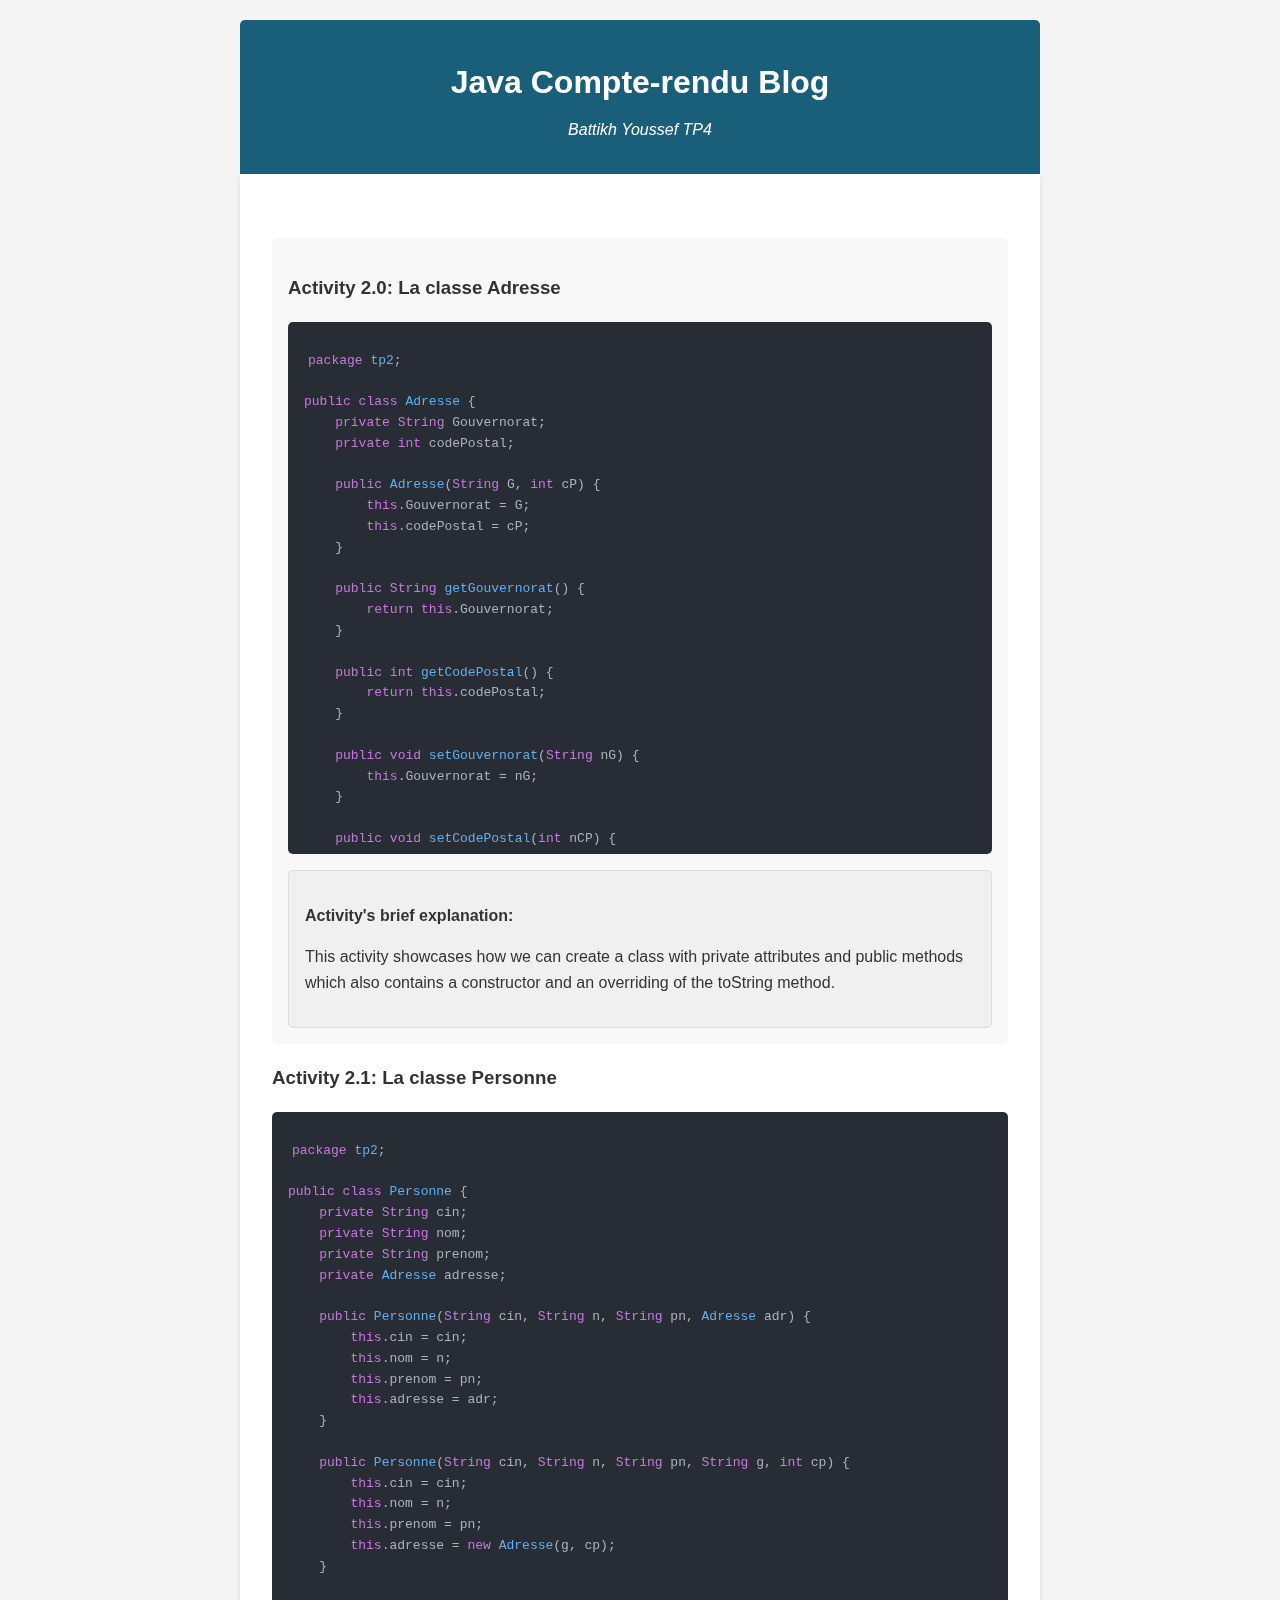
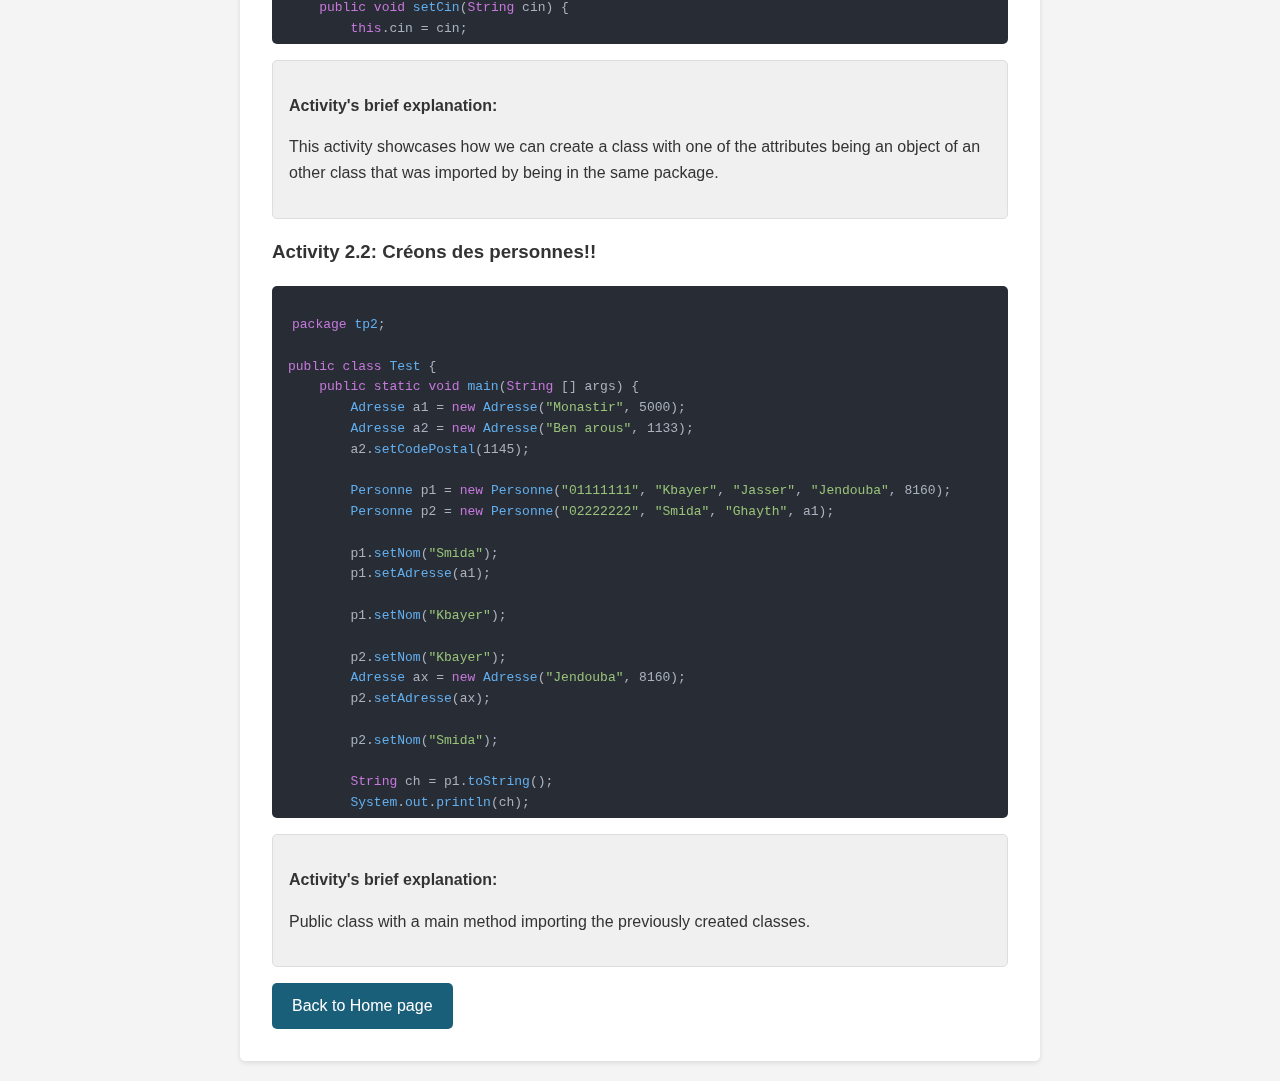
<file: tp2.html>
<!DOCTYPE html>
<html lang="en">
  <head>
    <meta charset="UTF-8" />
    <meta name="viewport" content="width=device-width, initial-scale=1.0" />
    <title>Document</title>
    <link rel="stylesheet" href="stylesheet.css" type="text/css" />
  </head>
  <body>
    <header>
      <h1>Java Compte-rendu Blog</h1>
      <p class="subtitle">Battikh Youssef TP4</p>
    </header>
    <main>
      <div id="tp02" class="project-showcase">
        <h3>
          Activity 2.0: La classe Adresse
        </h3>
        <div class="code-block">
          <pre><code><span class="keyword">package</span> <span class="method">tp2</span>;

<span class="keyword">public class</span> <span class="method">Adresse</span> {
    <span class="keyword">private String</span> Gouvernorat;
    <span class="keyword">private int</span> codePostal;

    <span class="keyword">public</span> <span class="method">Adresse</span>(<span class="keyword">String</span> G, <span class="keyword">int</span> cP) {
        <span class="keyword">this</span>.Gouvernorat = G;
        <span class="keyword">this</span>.codePostal = cP;
    }

    <span class="keyword">public String</span> <span class="method">getGouvernorat</span>() {
        <span class="keyword">return</span> <span class="keyword">this</span>.Gouvernorat;
    }

    <span class="keyword">public int</span> <span class="method">getCodePostal</span>() {
        <span class="keyword">return</span> <span class="keyword">this</span>.codePostal;
    }

    <span class="keyword">public void</span> <span class="method">setGouvernorat</span>(<span class="keyword">String</span> nG) {
        <span class="keyword">this</span>.Gouvernorat = nG;
    }

    <span class="keyword">public void</span> <span class="method">setCodePostal</span>(<span class="keyword">int</span> nCP) {
        <span class="keyword">this</span>.codePostal = nCP;
    }

    <span class="keyword">@Override</span>
    <span class="keyword">public String</span> <span class="method">toString</span>() {
        <span class="keyword">return</span> <span class="string">"Adresse[gouvernorat= "</span> + <span class="keyword">this</span>.Gouvernorat + <span class="string">", codePostal= "</span> + <span class="keyword">this</span>.codePostal + <span class="string">"];"</span>;
    }
}</code></pre>
        </div>
        <div class="result-block">
          <p><strong>Activity's brief explanation:</strong></p>
          <p>
            This activity showcases how we can create a class with private attributes and public methods which also
            contains a constructor and an overriding of the toString method.
          </p>
        </div>
      </div>

      <h3>
        Activity 2.1: La classe Personne
      </h3>
      <div class="code-block">
        <pre><code><span class="keyword">package</span> <span class="method">tp2</span>;

<span class="keyword">public class</span> <span class="method">Personne</span> {
    <span class="keyword">private String</span> cin;
    <span class="keyword">private String</span> nom;
    <span class="keyword">private String</span> prenom;
    <span class="keyword">private</span> <span class="method">Adresse</span> adresse;

    <span class="keyword">public</span> <span class="method">Personne</span>(<span class="keyword">String</span> cin, <span class="keyword">String</span> n, <span class="keyword">String</span> pn, <span class="method">Adresse</span> adr) {
        <span class="keyword">this</span>.cin = cin;
        <span class="keyword">this</span>.nom = n;
        <span class="keyword">this</span>.prenom = pn;
        <span class="keyword">this</span>.adresse = adr;
    }

    <span class="keyword">public</span> <span class="method">Personne</span>(<span class="keyword">String</span> cin, <span class="keyword">String</span> n, <span class="keyword">String</span> pn, <span class="keyword">String</span> g, <span class="keyword">int</span> cp) {
        <span class="keyword">this</span>.cin = cin;
        <span class="keyword">this</span>.nom = n;
        <span class="keyword">this</span>.prenom = pn;
        <span class="keyword">this</span>.adresse = <span class="keyword">new</span> <span class="method">Adresse</span>(g, cp);
    }

    <span class="keyword">public void</span> <span class="method">setCin</span>(<span class="keyword">String</span> cin) {
        <span class="keyword">this</span>.cin = cin;
    }

    <span class="keyword">public String</span> <span class="method">getCin</span>() {
        <span class="keyword">return</span> <span class="keyword">this</span>.cin;
    }

    <span class="keyword">public String</span> <span class="method">getNom</span>() {
        <span class="keyword">return</span> <span class="keyword">this</span>.nom;
    }

    <span class="keyword">public String</span> <span class="method">getPrenom</span>() {
        <span class="keyword">return</span> <span class="keyword">this</span>.prenom;
    }

    <span class="keyword">public</span> <span class="method">Adresse</span> <span class="method">getAdresse</span>() {
        <span class="keyword">return</span> <span class="keyword">this</span>.adresse;
    }

    <span class="keyword">public void</span> <span class="method">setNom</span>(<span class="keyword">String</span> n) {
        <span class="keyword">this</span>.nom = n;
    }

    <span class="keyword">public void</span> <span class="method">setPrenom</span>(<span class="keyword">String</span> pn) {
        <span class="keyword">this</span>.prenom = pn;
    }

    <span class="keyword">public void</span> <span class="method">setAdresse</span>(<span class="method">Adresse</span> adr) {
        <span class="keyword">this</span>.adresse = adr;
    }

    <span class="keyword">@Override</span>
    <span class="keyword">public String</span> <span class="method">toString</span>() {
        <span class="keyword">return</span> <span class="string">"cin= "</span> + <span class="keyword">this</span>.cin + <span class="string">", nom= "</span> + <span class="keyword">this</span>.nom + <span class="string">", prenom= "</span> + <span class="keyword">this</span>.prenom + <span class="string">", Adresse[gouvernorat= "</span> + <span class="keyword">this</span>.adresse.getGouvernorat() + <span class="string">", codePostal= "</span> + <span class="keyword">this</span>.adresse.getCodePostal() + <span class="string">"];"</span>;
    }
}</code></pre>
      </div>
      <div class="result-block">
        <p><strong>Activity's brief explanation:</strong></p>
        <p>
          This activity showcases how we can create a class with one of the attributes 
          being an object of an other class that was imported by being in the same package.
        </p>
      </div>
    </div>

    <h3>
      Activity 2.2: Créons des personnes!!
    </h3>
    <div class="code-block">
      <pre><code><span class="keyword">package</span> <span class="method">tp2</span>;

<span class="keyword">public class</span> <span class="method">Test</span> {
    <span class="keyword">public static void</span> <span class="method">main</span>(<span class="keyword">String</span> [] args) {
        <span class="method">Adresse</span> a1 = <span class="keyword">new</span> <span class="method">Adresse</span>(<span class="string">"Monastir"</span>, 5000);
        <span class="method">Adresse</span> a2 = <span class="keyword">new</span> <span class="method">Adresse</span>(<span class="string">"Ben arous"</span>, 1133);
        a2.<span class="method">setCodePostal</span>(1145);
        
        <span class="method">Personne</span> p1 = <span class="keyword">new</span> <span class="method">Personne</span>(<span class="string">"01111111"</span>, <span class="string">"Kbayer"</span>, <span class="string">"Jasser"</span>, <span class="string">"Jendouba"</span>, 8160);
        <span class="method">Personne</span> p2 = <span class="keyword">new</span> <span class="method">Personne</span>(<span class="string">"02222222"</span>, <span class="string">"Smida"</span>, <span class="string">"Ghayth"</span>, a1);
        
        p1.<span class="method">setNom</span>(<span class="string">"Smida"</span>);
        p1.<span class="method">setAdresse</span>(a1);
        
        p1.<span class="method">setNom</span>(<span class="string">"Kbayer"</span>);
        
        p2.<span class="method">setNom</span>(<span class="string">"Kbayer"</span>);
        <span class="method">Adresse</span> ax = <span class="keyword">new</span> <span class="method">Adresse</span>(<span class="string">"Jendouba"</span>, 8160);
        p2.<span class="method">setAdresse</span>(ax);
        
        p2.<span class="method">setNom</span>(<span class="string">"Smida"</span>);
        
        <span class="keyword">String</span> ch = p1.<span class="method">toString</span>();
        <span class="method">System</span>.<span class="method">out</span>.<span class="method">println</span>(ch);
        ch = p2.<span class="method">toString</span>();
        <span class="method">System</span>.<span class="method">out</span>.<span class="method">println</span>(ch);
    }
}</code></pre>
    </div>
    <div class="result-block">
      <p><strong>Activity's brief explanation:</strong></p>
      <p>
        Public class with a main method importing the previously created classes.
      </p>
    </div>
  </div>
      <a href="Index.html" class="cta-button">Back to Home page</a>
    </main>
  </body>
</html>
</file>
<file: stylesheet.css>
body {
  font-family: Arial, sans-serif;
  line-height: 1.6;
  color: #333;
  max-width: 800px;
  margin: 0 auto;
  padding: 20px;
  background-color: #f4f4f4;
}
header {
  background-color: #1a5f7a;
  color: #fff;
  text-align: center;
  padding: 1rem;
  border-radius: 5px 5px 0 0;
}
h1 {
  margin-bottom: 0;
}
.subtitle {
  font-style: italic;
  margin-top: 0.5rem;
}
main {
  background-color: #fff;
  padding: 2rem;
  border-radius: 0 0 5px 5px;
  box-shadow: 0 2px 5px rgba(0, 0, 0, 0.1);
}
h2 {
  color: #1a5f7a;
  border-bottom: 2px solid #1a5f7a;
  padding-bottom: 0.5rem;
}
ul {
  padding-left: 20px;
}
code {
  padding: 2px 4px;
  font-family: monospace;
}
.cta-button,
.project-button {
  display: inline-block;
  background-color: #1a5f7a;
  color: #fff;
  padding: 10px 20px;
  text-decoration: none;
  border-radius: 5px;
  margin-top: 1rem;
  margin-right: 1rem;
  transition: background-color 0.3s ease;
}
.cta-button:hover,
.project-button:hover {
  background-color: #154a5f;
}
.project-showcase {
  margin-top: 2rem;
  padding: 1rem;
  background-color: #f8f8f8;
  border-radius: 5px;
}
.code-block {
  background-color: #282c34;
  color: #abb2bf;
  padding: 1rem;
  border-radius: 5px;
  overflow-x: auto;
  overflow-y: auto;
  max-height: 500px;
}
.code-block .keyword {
  color: #c678dd;
}
.code-block .string {
  color: #98c379;
}
.code-block .comment {
  color: #5c6370;
  font-style: italic;
}
.code-block .number {
  color: #d19a66;
}
.code-block .method {
  color: #61afef;
}
.result-block {
  background-color: #f0f0f0;
  border: 1px solid #ddd;
  border-radius: 5px;
  padding: 1rem;
  margin-top: 1rem;
}
.comment1 {
  color: #5c6370;
  font-style: italic;
}
.example-button {
  background-color: #1a5f7a;
  color: white;
  border: none;
  padding: 5px 10px;
  margin-left: 10px;
  cursor: pointer;
  border-radius: 3px;
}
.code-example {
  display: none;
  margin-top: 10px;
}
</file>
